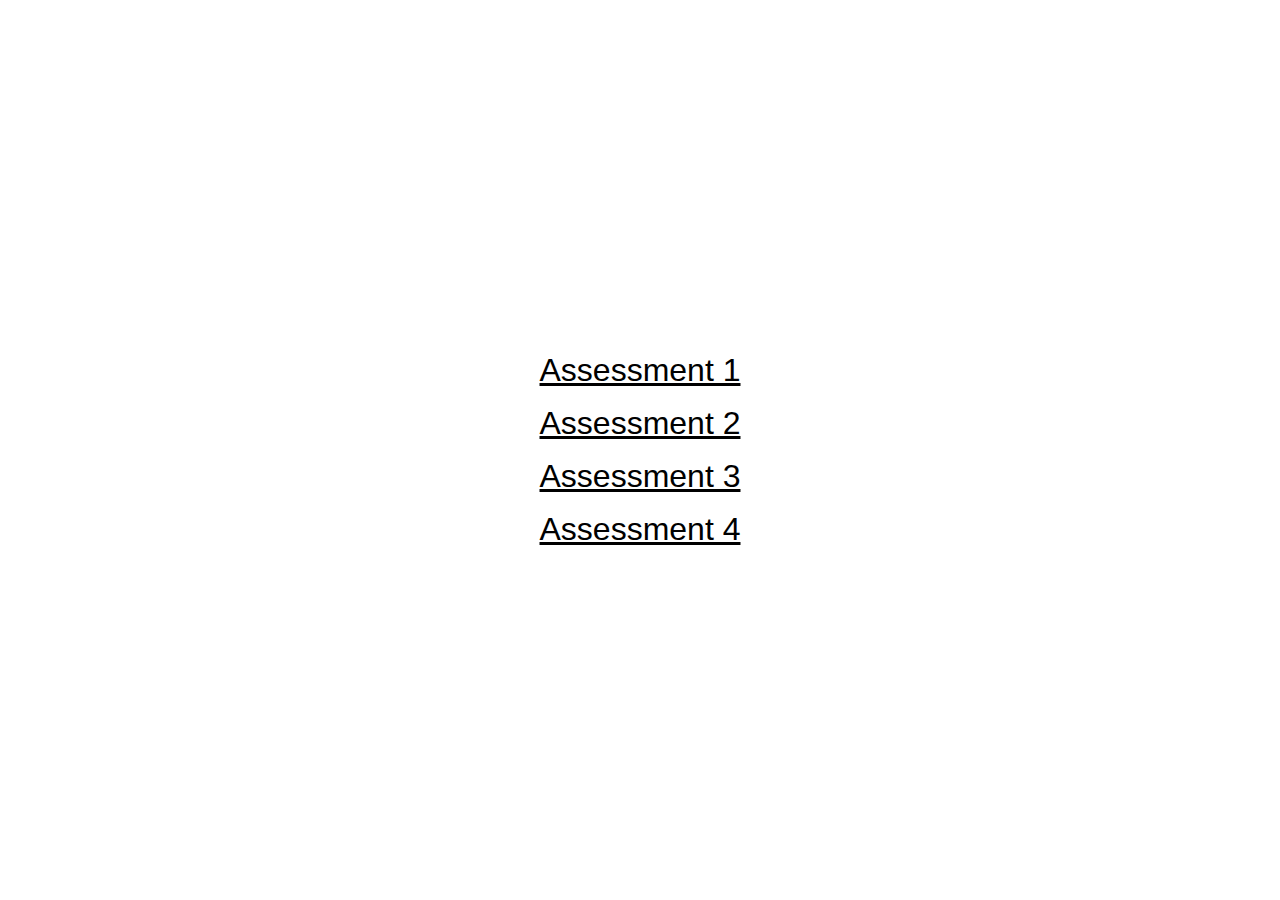
<file: index.html>
<html>
<head>
    <meta charset="UTF-8">
    <meta name="viewport"
          content="width=device-width, user-scalable=no, initial-scale=1.0, maximum-scale=1.0, minimum-scale=1.0">
    <meta http-equiv="X-UA-Compatible" content="ie=edge">
    <title>FED Assessments</title>
    <link
            rel="stylesheet"
            href="style.css"
    >
</head>
<body>

<ul>
    <li>
        <a href="/assessment-1">
            Assessment 1
        </a>
    </li>
    <li>
        <a href="/assessment-2">
            Assessment 2
        </a>
    </li>
    <li>
        <a href="/assessment-3">
            Assessment 3
        </a>
    </li>
    <li>
        <a href="/assessment-4">
            Assessment 4
        </a>
    </li>
</ul>

</body>
</html>
</file>
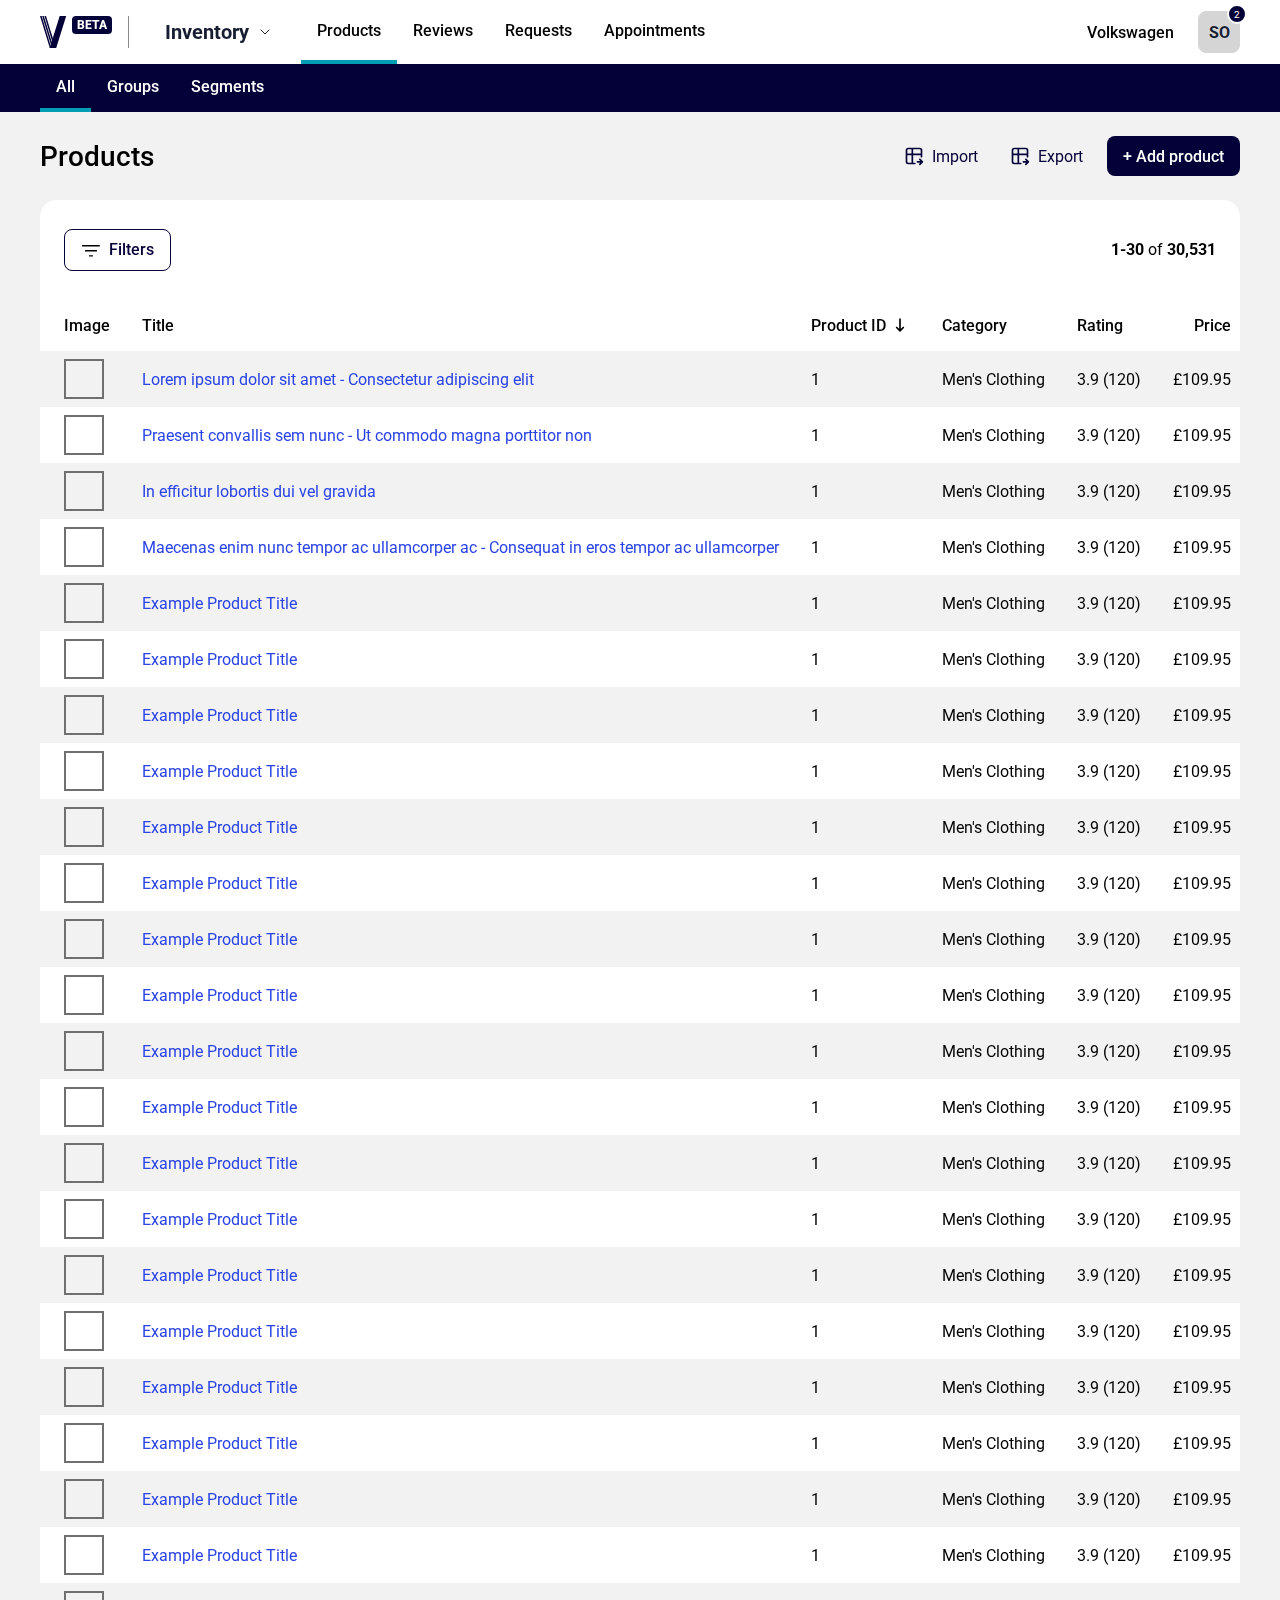
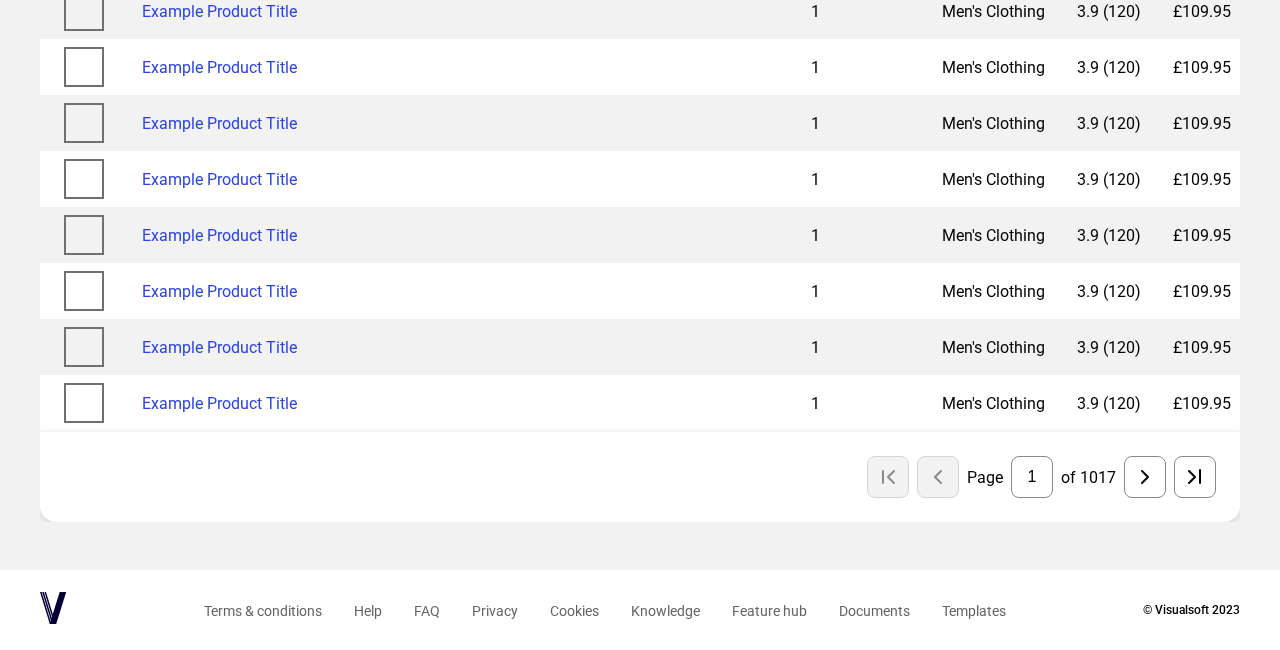
<file: assessment-1/index.html>
<!DOCTYPE html>
<html lang="en">
    <head>
        <meta charset="UTF-8">
        <meta
            name="viewport"
            content="width=device-width, initial-scale=1.0"
        >
        <meta
            http-equiv="X-UA-Compatible"
            content="ie=edge"
        >
        <title>
            FED Fundamentals Assessment
        </title>
        <link
            rel="stylesheet"
            href="css/style.css?123"
        >
        <style>
            @import url('https://fonts.googleapis.com/css2?family=Roboto:wght@400;500;700&display=swap');
        </style>
    </head>
    <body>
        <header>
            <div class="container header-top white-bg flex flex-jc-sb xs-flex-jc-c">
                <div class="header-left flex flex-ai-c xs-flex-column s-flex-column">
                    <a
                            href="#"
                            title="Home Link"
                            class="logo"
                        >
                            <svg
                                xmlns="http://www.w3.org/2000/svg"
                                viewBox="0 0 72 32"
                            >
                                <g transform="translate(-48 -16)">
                                    <g fill="#040138">
                                        <path d="m67.7 16-10 32h6.5l10-32Z"/>
                                        <path d="m62.2 48-9.7-32H54l9.7 31.6-1.5.4ZM60 48l-9.8-32h1.6l9.6 31.6-1.4.4Zm-2.2 0L48 16h1.6l9.6 31.6-1.4.4Z"/>
                                    </g>
                                    <rect
                                        width="40"
                                        height="18"
                                        fill="#040138"
                                        rx="4"
                                        transform="translate(80 16)"
                                    />
                                    <text
                                        fill="#fff"
                                        font-family="Roboto-Black, Roboto"
                                        font-size="12"
                                        font-weight="800"
                                        transform="translate(85 29)"
                                    >
                                        <tspan x="0" y="0">
                                            BETA
                                        </tspan>
                                    </text>
                                </g>
                            </svg>
                        </a>
                    <a
                            href="#"
                            class="flex flex-ai-c text-bold sub-menu-button-link sub-menu-button"
                        >
                            Inventory
                            <svg
                                xmlns="http://www.w3.org/2000/svg"
                                viewBox="0 0 24 24"
                                fill="none"
                                stroke="currentColor"
                                stroke-width="1.5"
                                stroke-linecap="round"
                                stroke-linejoin="round"
                                class="sub-menu-chevron"
                            >
                                <path d="M6 9l6 6l6 -6"></path>
                            </svg>
                        </a>
                    <nav class="header-nav flex">
                        <ul class="menu-ul flex">
                            <li class="flex flex-ai-c nav-link active">
                                <a
                                    href="#"
                                    class="main-nav-link text-medium flex flex-ai-c"
                                >
                                   Products
                                </a>
                            </li>
                            <li class="flex flex-ai-c nav-link">
                                <a
                                    href="#"
                                    class="main-nav-link text-medium flex flex-ai-c"
                                >
                                    Reviews
                                </a>
                            </li>
                            <li class="flex flex-ai-c nav-link">
                                <a
                                    href="#"
                                    class="main-nav-link text-medium flex flex-ai-c"
                                >
                                    Requests
                                </a>
                            </li>
                            <li class="flex flex-ai-c nav-link">
                                <a
                                    href="#"
                                    class="main-nav-link text-medium flex flex-ai-c"
                                >
                                    Appointments
                                </a>
                            </li>
                        </ul>
                    </nav>
                </div>
                <div class="header-right flex flex-ai-c xs-absolute s-absolute xs-flex-column-reverse s-flex-column-reverse s-flex-jc-c xs-flex-jc-c">
                    <div class="header-user-name text-medium">
                        Volkswagen
                    </div>
                    <div class="header-user-card flex flex-jc-c flex-ai-c text-bold">
                        SO
                        <div class="user-card-count white-text navy-800-bg flex flex-jc-c flex-ai-c">
                            2
                        </div>
                    </div>
                </div>
            </div>
            <div class="header-bottom container navy-800-bg">
                <nav class="sub-nav flex">
                    <ul class="menu-ul flex">
                        <li class="sub-nav-li active flex flex-ai-c">
                            <a
                                href="#"
                                class="sub-nav-link text-medium flex flex-ai-c"
                            >
                                All
                            </a>
                        </li>
                        <li class="sub-nav-li flex flex-ai-c">
                            <a
                                href="#"
                                class="sub-nav-link text-medium flex flex-ai-c"
                            >
                                Groups
                            </a>
                        </li>
                        <li class="sub-nav-li flex flex-ai-c">
                            <a
                                href="#"
                                class="sub-nav-link text-medium flex flex-ai-c"
                            >
                                Segments
                            </a>
                        </li>
                    </ul>
                </nav>
            </div>
        </header>
        <main class="container content">
            <section class="content-header flex flex-ai-c flex-jc-sb xs-flex-column">
                <h1 class="main-title text-medium">
                    Products
                </h1>
                <div class="top-content-options flex">
                    <a
                        class="button tertiary-button flex flex-jc-c flex-ai-c"
                        href="#"
                    >
                        <svg
                            xmlns="http://www.w3.org/2000/svg"
                            fill="none"
                            stroke="currentColor"
                            stroke-linecap="round"
                            stroke-linejoin="round"
                            stroke-width="2"
                            viewBox="0 0 24 24"
                            class="tertiary-button-icon"
                        >
                            <path
                                stroke="none"
                                d="M0 0h24v24H0z"
                            />
                            <path d="M13 21H5a2 2 0 0 1-2-2V5a2 2 0 0 1 2-2h14a2 2 0 0 1 2 2v8M3 10h18M10 3v18M16 19h6M19 16l3 3-3 3"/>
                        </svg>
                        Import
                    </a>
                    <a
                        class="button tertiary-button flex flex-jc-c flex-ai-c"
                        href="#"
                    >
                        <svg
                                xmlns="http://www.w3.org/2000/svg"
                                fill="none"
                                stroke="currentColor"
                                stroke-linecap="round"
                                stroke-linejoin="round"
                                stroke-width="2"
                                viewBox="0 0 24 24"
                                class="tertiary-button-icon"
                        >
                            <path
                                    stroke="none"
                                    d="M0 0h24v24H0z"
                            />
                            <path d="M13 21H5a2 2 0 0 1-2-2V5a2 2 0 0 1 2-2h14a2 2 0 0 1 2 2v8M3 10h18M10 3v18M16 19h6M19 16l3 3-3 3"/>
                        </svg>
                        Export
                    </a>
                    <a class="primary-button button flex flex-ai-c flex-jc-sb">
                        + Add product
                    </a>
                </div>
            </section>
            <section class="content-table">
                <div class="tabular-data-table-container">
                    <div class="tabular-data-top white-bg flex flex-jc-sb flex-ai-c">
                        <a
                            href="#"
                            class="button secondary-button flex flex-ai-c flex-jc-c"
                        >
                            <svg
                                xmlns="http://www.w3.org/2000/svg"
                                viewBox="0 0 94 94"
                            >
                                <path d="M5 27v3h83v-7H5v4zM19 51v3h56v-7H19v4zM38 75v3h18v-6H38v3z"/>
                            </svg>
                            Filters
                        </a>

                        <p>
                            <b>1-30</b> of <b>30,531</b>
                        </p>

                    </div>
                    <table class="tabular-data-table">
                        <thead>
                            <tr>
                                <td class="tabular-data-header-cell img-cell first-cell">
                                    <p class="tabular-data-p">
                                        Image
                                    </p>
                                </td>
                                <td class="tabular-data-header-cell title-cell">
                                    <p class="tabular-data-p">
                                        Title
                                    </p>
                                </td>
                                <td class="tabular-data-header-cell product-id-cell">
                                    <p class="tabular-data-p flex flex-ai-c flex">
                                        Product ID
                                        <a class="order-button">
                                            <svg
                                                    xmlns="http://www.w3.org/2000/svg"
                                                    fill="none"
                                                    stroke="currentColor"
                                                    stroke-linecap="round"
                                                    stroke-linejoin="round"
                                                    stroke-width="2"
                                                    class="table-svg"
                                                    viewBox="0 0 24 24"
                                            >
                                                <path
                                                        stroke="none"
                                                        d="M0 0h24v24H0z"
                                                />
                                                <path d="M12 5v14M16 15l-4 4M8 15l4 4"/>
                                            </svg>
                                        </a>
                                    </p>
                                </td>
                                <td class="tabular-data-header-cell category-cell">
                                    <p class="tabular-data-p">
                                        Category
                                    </p>
                                </td>
                                <td class="tabular-data-header-cell rating-cell">
                                    <p class="tabular-data-p">
                                        Rating
                                    </p>
                                </td>
                                <td class="tabular-data-header-cell text-align-right price-cell end-cell">
                                    <p class="tabular-data-p">
                                        Price
                                    </p>
                                </td>
                            </tr>
                        </thead>
                        <tbody>
                            <tr class="tabular-data-row alt-bg">
                                <td class="tabular-data-cell first-cell">
                                    <div class="img-placeholder"></div>
                                </td>
                                <td class="tabular-data-cell">
                                    <a href="#">
                                        Lorem ipsum dolor sit amet - Consectetur adipiscing elit
                                    </a>
                                </td>
                                <td class="tabular-data-cell">
                                    <p class="tabular-data-p">
                                        1
                                    </p>
                                </td>
                                <td class="tabular-data-cell">
                                    <p class="tabular-data-p">
                                        Men's Clothing
                                    </p>
                                </td>
                                <td class="tabular-data-cell">
                                    <p class="tabular-data-p">
                                        3.9 (120)
                                    </p>
                                </td>
                                <td class="tabular-data-cell text-align-right end-cell">
                                    <p class="tabular-data-p">
                                        &pound;109.95
                                    </p>
                                </td>
                            </tr>
                            <tr class="tabular-data-row">
                                <td class="tabular-data-cell first-cell">
                                    <div class="img-placeholder"></div>
                                </td>
                                <td class="tabular-data-cell">
                                    <a href="#">
                                        Praesent convallis sem nunc - Ut commodo magna porttitor non
                                    </a>
                                </td>
                                <td class="tabular-data-cell">
                                    <p class="tabular-data-p">
                                        1
                                    </p>
                                </td>
                                <td class="tabular-data-cell">
                                    <p class="tabular-data-p">
                                        Men's Clothing
                                    </p>
                                </td>
                                <td class="tabular-data-cell">
                                    <p class="tabular-data-p">
                                        3.9 (120)
                                    </p>
                                </td>
                                <td class="tabular-data-cell text-align-right end-cell">
                                    <p class="tabular-data-p">
                                        &pound;109.95
                                    </p>
                                </td>
                            </tr>
                            <tr class="tabular-data-row alt-bg">
                                <td class="tabular-data-cell first-cell">
                                    <div class="img-placeholder"></div>
                                </td>
                                <td class="tabular-data-cell">
                                    <a href="#">
                                        In efficitur lobortis dui vel gravida
                                    </a>
                                </td>
                                <td class="tabular-data-cell">
                                    <p>1
                                </td>
                                <td class="tabular-data-cell">
                                    <p>Men's Clothing
                                </td>
                                <td class="tabular-data-cell">
                                    <p>3.9 (120)
                                </td>
                                <td class="tabular-data-cell text-align-right end-cell">
                                    <p>&pound;109.95
                                </td>
                            </tr>
                            <tr class="tabular-data-row">
                                <td class="tabular-data-cell first-cell">
                                    <div class="img-placeholder"></div>
                                </td>
                                <td class="tabular-data-cell">
                                    <a href="#">
                                        Maecenas enim nunc tempor ac ullamcorper ac - Consequat in eros tempor ac ullamcorper
                                    </a>
                                </td>
                                <td class="tabular-data-cell">
                                    <p class="tabular-data-p">
                                        1
                                    </p>
                                </td>
                                <td class="tabular-data-cell">
                                    <p class="tabular-data-p">
                                        Men's Clothing
                                    </p>
                                </td>
                                <td class="tabular-data-cell">
                                    <p class="tabular-data-p">
                                        3.9 (120)
                                    </p>
                                </td>
                                <td class="tabular-data-cell text-align-right end-cell">
                                    <p class="tabular-data-p">
                                        &pound;109.95
                                    </p>
                                </td>
                            </tr>
                            <tr class="tabular-data-row alt-bg">
                                <td class="tabular-data-cell first-cell">
                                    <div class="img-placeholder"></div>
                                </td>
                                <td class="tabular-data-cell">
                                    <a href="#">
                                        Example Product Title
                                    </a>
                                </td>
                                <td class="tabular-data-cell">
                                    <p>1
                                </td>
                                <td class="tabular-data-cell">
                                    <p>Men's Clothing
                                </td>
                                <td class="tabular-data-cell">
                                    <p>3.9 (120)
                                </td>
                                <td class="tabular-data-cell text-align-right end-cell">
                                    <p>&pound;109.95
                                </td>
                            </tr>
                            <tr class="tabular-data-row">
                                <td class="tabular-data-cell first-cell">
                                    <div class="img-placeholder"></div>
                                </td>
                                <td class="tabular-data-cell">
                                    <a href="#">
                                        Example Product Title
                                    </a>
                                </td>
                                <td class="tabular-data-cell">
                                    <p class="tabular-data-p">
                                        1
                                    </p>
                                </td>
                                <td class="tabular-data-cell">
                                    <p class="tabular-data-p">
                                        Men's Clothing
                                    </p>
                                </td>
                                <td class="tabular-data-cell">
                                    <p class="tabular-data-p">
                                        3.9 (120)
                                    </p>
                                </td>
                                <td class="tabular-data-cell text-align-right end-cell">
                                    <p class="tabular-data-p">
                                        &pound;109.95
                                    </p>
                                </td>
                            </tr>
                            <tr class="tabular-data-row alt-bg">
                                <td class="tabular-data-cell first-cell">
                                    <div class="img-placeholder"></div>
                                </td>
                                <td class="tabular-data-cell">
                                    <a href="#">
                                        Example Product Title
                                    </a>
                                </td>
                                <td class="tabular-data-cell">
                                    <p>1
                                </td>
                                <td class="tabular-data-cell">
                                    <p>Men's Clothing
                                </td>
                                <td class="tabular-data-cell">
                                    <p>3.9 (120)
                                </td>
                                <td class="tabular-data-cell text-align-right end-cell">
                                    <p>&pound;109.95
                                </td>
                            </tr>
                            <tr class="tabular-data-row">
                                <td class="tabular-data-cell first-cell">
                                    <div class="img-placeholder"></div>
                                </td>
                                <td class="tabular-data-cell">
                                    <a href="#">
                                        Example Product Title
                                    </a>
                                </td>
                                <td class="tabular-data-cell">
                                    <p class="tabular-data-p">
                                        1
                                    </p>
                                </td>
                                <td class="tabular-data-cell">
                                    <p class="tabular-data-p">
                                        Men's Clothing
                                    </p>
                                </td>
                                <td class="tabular-data-cell">
                                    <p class="tabular-data-p">
                                        3.9 (120)
                                    </p>
                                </td>
                                <td class="tabular-data-cell text-align-right end-cell">
                                    <p class="tabular-data-p">
                                        &pound;109.95
                                    </p>
                                </td>
                            </tr>
                            <tr class="tabular-data-row alt-bg">
                                <td class="tabular-data-cell first-cell">
                                    <div class="img-placeholder"></div>
                                </td>
                                <td class="tabular-data-cell">
                                    <a href="#">
                                        Example Product Title
                                    </a>
                                </td>
                                <td class="tabular-data-cell">
                                    <p>1
                                </td>
                                <td class="tabular-data-cell">
                                    <p>Men's Clothing
                                </td>
                                <td class="tabular-data-cell">
                                    <p>3.9 (120)
                                </td>
                                <td class="tabular-data-cell text-align-right end-cell">
                                    <p>&pound;109.95
                                </td>
                            </tr>
                            <tr class="tabular-data-row">
                                <td class="tabular-data-cell first-cell">
                                    <div class="img-placeholder"></div>
                                </td>
                                <td class="tabular-data-cell">
                                    <a href="#">
                                        Example Product Title
                                    </a>
                                </td>
                                <td class="tabular-data-cell">
                                    <p class="tabular-data-p">
                                        1
                                    </p>
                                </td>
                                <td class="tabular-data-cell">
                                    <p class="tabular-data-p">
                                        Men's Clothing
                                    </p>
                                </td>
                                <td class="tabular-data-cell">
                                    <p class="tabular-data-p">
                                        3.9 (120)
                                    </p>
                                </td>
                                <td class="tabular-data-cell text-align-right end-cell">
                                    <p class="tabular-data-p">
                                        &pound;109.95
                                    </p>
                                </td>
                            </tr>
                            <tr class="tabular-data-row alt-bg">
                                <td class="tabular-data-cell first-cell">
                                    <div class="img-placeholder"></div>
                                </td>
                                <td class="tabular-data-cell">
                                    <a href="#">
                                        Example Product Title
                                    </a>
                                </td>
                                <td class="tabular-data-cell">
                                    <p class="tabular-data-p">
                                        1
                                    </p>
                                </td>
                                <td class="tabular-data-cell">
                                    <p class="tabular-data-p">
                                        Men's Clothing
                                    </p>
                                </td>
                                <td class="tabular-data-cell">
                                    <p class="tabular-data-p">
                                        3.9 (120)
                                    </p>
                                </td>
                                <td class="tabular-data-cell text-align-right end-cell">
                                    <p class="tabular-data-p">
                                        &pound;109.95
                                    </p>
                                </td>
                            </tr>
                            <tr class="tabular-data-row">
                                <td class="tabular-data-cell first-cell">
                                    <div class="img-placeholder"></div>
                                </td>
                                <td class="tabular-data-cell">
                                    <a href="#">
                                        Example Product Title
                                    </a>
                                </td>
                                <td class="tabular-data-cell">
                                    <p class="tabular-data-p">
                                        1
                                    </p>
                                </td>
                                <td class="tabular-data-cell">
                                    <p class="tabular-data-p">
                                        Men's Clothing
                                    </p>
                                </td>
                                <td class="tabular-data-cell">
                                    <p class="tabular-data-p">
                                        3.9 (120)
                                    </p>
                                </td>
                                <td class="tabular-data-cell text-align-right end-cell">
                                    <p class="tabular-data-p">
                                        &pound;109.95
                                    </p>
                                </td>
                            </tr>
                            <tr class="tabular-data-row alt-bg">
                                <td class="tabular-data-cell first-cell">
                                    <div class="img-placeholder"></div>
                                </td>
                                <td class="tabular-data-cell">
                                    <a href="#">
                                        Example Product Title
                                    </a>
                                </td>
                                <td class="tabular-data-cell">
                                    <p>1
                                </td>
                                <td class="tabular-data-cell">
                                    <p>Men's Clothing
                                </td>
                                <td class="tabular-data-cell">
                                    <p>3.9 (120)
                                </td>
                                <td class="tabular-data-cell text-align-right end-cell">
                                    <p>&pound;109.95
                                </td>
                            </tr>
                            <tr class="tabular-data-row">
                                <td class="tabular-data-cell first-cell">
                                    <div class="img-placeholder"></div>
                                </td>
                                <td class="tabular-data-cell">
                                    <a href="#">
                                        Example Product Title
                                    </a>
                                </td>
                                <td class="tabular-data-cell">
                                    <p class="tabular-data-p">
                                        1
                                    </p>
                                </td>
                                <td class="tabular-data-cell">
                                    <p class="tabular-data-p">
                                        Men's Clothing
                                    </p>
                                </td>
                                <td class="tabular-data-cell">
                                    <p class="tabular-data-p">
                                        3.9 (120)
                                    </p>
                                </td>
                                <td class="tabular-data-cell text-align-right end-cell">
                                    <p class="tabular-data-p">
                                        &pound;109.95
                                    </p>
                                </td>
                            </tr>
                            <tr class="tabular-data-row alt-bg">
                                <td class="tabular-data-cell first-cell">
                                    <div class="img-placeholder"></div>
                                </td>
                                <td class="tabular-data-cell">
                                    <a href="#">
                                        Example Product Title
                                    </a>
                                </td>
                                <td class="tabular-data-cell">
                                    <p>1
                                </td>
                                <td class="tabular-data-cell">
                                    <p>Men's Clothing
                                </td>
                                <td class="tabular-data-cell">
                                    <p>3.9 (120)
                                </td>
                                <td class="tabular-data-cell text-align-right end-cell">
                                    <p>&pound;109.95
                                </td>
                            </tr>
                            <tr class="tabular-data-row">
                                <td class="tabular-data-cell first-cell">
                                    <div class="img-placeholder"></div>
                                </td>
                                <td class="tabular-data-cell">
                                    <a href="#">
                                        Example Product Title
                                    </a>
                                </td>
                                <td class="tabular-data-cell">
                                    <p class="tabular-data-p">
                                        1
                                    </p>
                                </td>
                                <td class="tabular-data-cell">
                                    <p class="tabular-data-p">
                                        Men's Clothing
                                    </p>
                                </td>
                                <td class="tabular-data-cell">
                                    <p class="tabular-data-p">
                                        3.9 (120)
                                    </p>
                                </td>
                                <td class="tabular-data-cell text-align-right end-cell">
                                    <p class="tabular-data-p">
                                        &pound;109.95
                                    </p>
                                </td>
                            </tr>
                            <tr class="tabular-data-row alt-bg">
                                <td class="tabular-data-cell first-cell">
                                    <div class="img-placeholder"></div>
                                </td>
                                <td class="tabular-data-cell">
                                    <a href="#">
                                        Example Product Title
                                    </a>
                                </td>
                                <td class="tabular-data-cell">
                                    <p>1
                                </td>
                                <td class="tabular-data-cell">
                                    <p>Men's Clothing
                                </td>
                                <td class="tabular-data-cell">
                                    <p>3.9 (120)
                                </td>
                                <td class="tabular-data-cell text-align-right end-cell">
                                    <p>&pound;109.95
                                </td>
                            </tr>
                            <tr class="tabular-data-row">
                                <td class="tabular-data-cell first-cell">
                                    <div class="img-placeholder"></div>
                                </td>
                                <td class="tabular-data-cell">
                                    <a href="#">
                                        Example Product Title
                                    </a>
                                </td>
                                <td class="tabular-data-cell">
                                    <p class="tabular-data-p">
                                        1
                                    </p>
                                </td>
                                <td class="tabular-data-cell">
                                    <p class="tabular-data-p">
                                        Men's Clothing
                                    </p>
                                </td>
                                <td class="tabular-data-cell">
                                    <p class="tabular-data-p">
                                        3.9 (120)
                                    </p>
                                </td>
                                <td class="tabular-data-cell text-align-right end-cell">
                                    <p class="tabular-data-p">
                                        &pound;109.95
                                    </p>
                                </td>
                            </tr>
                            <tr class="tabular-data-row alt-bg">
                                <td class="tabular-data-cell first-cell">
                                    <div class="img-placeholder"></div>
                                </td>
                                <td class="tabular-data-cell">
                                    <a href="#">
                                        Example Product Title
                                    </a>
                                </td>
                                <td class="tabular-data-cell">
                                    <p>1
                                </td>
                                <td class="tabular-data-cell">
                                    <p>Men's Clothing
                                </td>
                                <td class="tabular-data-cell">
                                    <p>3.9 (120)
                                </td>
                                <td class="tabular-data-cell text-align-right end-cell">
                                    <p>&pound;109.95
                                </td>
                            </tr>
                            <tr class="tabular-data-row">
                                <td class="tabular-data-cell first-cell">
                                    <div class="img-placeholder"></div>
                                </td>
                                <td class="tabular-data-cell">
                                    <a href="#">
                                        Example Product Title
                                    </a>
                                </td>
                                <td class="tabular-data-cell">
                                    <p class="tabular-data-p">
                                        1
                                    </p>
                                </td>
                                <td class="tabular-data-cell">
                                    <p class="tabular-data-p">
                                        Men's Clothing
                                    </p>
                                </td>
                                <td class="tabular-data-cell">
                                    <p class="tabular-data-p">
                                        3.9 (120)
                                    </p>
                                </td>
                                <td class="tabular-data-cell text-align-right end-cell">
                                    <p class="tabular-data-p">
                                        &pound;109.95
                                    </p>
                                </td>
                            </tr>
                            <tr class="tabular-data-row alt-bg">
                                <td class="tabular-data-cell first-cell">
                                    <div class="img-placeholder"></div>
                                </td>
                                <td class="tabular-data-cell">
                                    <a href="#">
                                        Example Product Title
                                    </a>
                                </td>
                                <td class="tabular-data-cell">
                                    <p class="tabular-data-p">
                                        1
                                    </p>
                                </td>
                                <td class="tabular-data-cell">
                                    <p class="tabular-data-p">
                                        Men's Clothing
                                    </p>
                                </td>
                                <td class="tabular-data-cell">
                                    <p class="tabular-data-p">
                                        3.9 (120)
                                    </p>
                                </td>
                                <td class="tabular-data-cell text-align-right end-cell">
                                    <p class="tabular-data-p">
                                        &pound;109.95
                                    </p>
                                </td>
                            </tr>
                            <tr class="tabular-data-row">
                                <td class="tabular-data-cell first-cell">
                                    <div class="img-placeholder"></div>
                                </td>
                                <td class="tabular-data-cell">
                                    <a href="#">
                                        Example Product Title
                                    </a>
                                </td>
                                <td class="tabular-data-cell">
                                    <p class="tabular-data-p">
                                        1
                                    </p>
                                </td>
                                <td class="tabular-data-cell">
                                    <p class="tabular-data-p">
                                        Men's Clothing
                                    </p>
                                </td>
                                <td class="tabular-data-cell">
                                    <p class="tabular-data-p">
                                        3.9 (120)
                                    </p>
                                </td>
                                <td class="tabular-data-cell text-align-right end-cell">
                                    <p class="tabular-data-p">
                                        &pound;109.95
                                    </p>
                                </td>
                            </tr>
                            <tr class="tabular-data-row alt-bg">
                                <td class="tabular-data-cell first-cell">
                                    <div class="img-placeholder"></div>
                                </td>
                                <td class="tabular-data-cell">
                                    <a href="#">
                                        Example Product Title
                                    </a>
                                </td>
                                <td class="tabular-data-cell">
                                    <p>1
                                </td>
                                <td class="tabular-data-cell">
                                    <p>Men's Clothing
                                </td>
                                <td class="tabular-data-cell">
                                    <p>3.9 (120)
                                </td>
                                <td class="tabular-data-cell text-align-right end-cell">
                                    <p>&pound;109.95
                                </td>
                            </tr>
                            <tr class="tabular-data-row">
                                <td class="tabular-data-cell first-cell">
                                    <div class="img-placeholder"></div>
                                </td>
                                <td class="tabular-data-cell">
                                    <a href="#">
                                        Example Product Title
                                    </a>
                                </td>
                                <td class="tabular-data-cell">
                                    <p class="tabular-data-p">
                                        1
                                    </p>
                                </td>
                                <td class="tabular-data-cell">
                                    <p class="tabular-data-p">
                                        Men's Clothing
                                    </p>
                                </td>
                                <td class="tabular-data-cell">
                                    <p class="tabular-data-p">
                                        3.9 (120)
                                    </p>
                                </td>
                                <td class="tabular-data-cell text-align-right end-cell">
                                    <p class="tabular-data-p">
                                        &pound;109.95
                                    </p>
                                </td>
                            </tr>
                            <tr class="tabular-data-row alt-bg">
                                <td class="tabular-data-cell first-cell">
                                    <div class="img-placeholder"></div>
                                </td>
                                <td class="tabular-data-cell">
                                    <a href="#">
                                        Example Product Title
                                    </a>
                                </td>
                                <td class="tabular-data-cell">
                                    <p>1
                                </td>
                                <td class="tabular-data-cell">
                                    <p>Men's Clothing
                                </td>
                                <td class="tabular-data-cell">
                                    <p>3.9 (120)
                                </td>
                                <td class="tabular-data-cell text-align-right end-cell">
                                    <p>&pound;109.95
                                </td>
                            </tr>
                            <tr class="tabular-data-row">
                                <td class="tabular-data-cell first-cell">
                                    <div class="img-placeholder"></div>
                                </td>
                                <td class="tabular-data-cell">
                                    <a href="#">
                                        Example Product Title
                                    </a>
                                </td>
                                <td class="tabular-data-cell">
                                    <p class="tabular-data-p">
                                        1
                                    </p>
                                </td>
                                <td class="tabular-data-cell">
                                    <p class="tabular-data-p">
                                        Men's Clothing
                                    </p>
                                </td>
                                <td class="tabular-data-cell">
                                    <p class="tabular-data-p">
                                        3.9 (120)
                                    </p>
                                </td>
                                <td class="tabular-data-cell text-align-right end-cell">
                                    <p class="tabular-data-p">
                                        &pound;109.95
                                    </p>
                                </td>
                            </tr>
                            <tr class="tabular-data-row alt-bg">
                                <td class="tabular-data-cell first-cell">
                                    <div class="img-placeholder"></div>
                                </td>
                                <td class="tabular-data-cell">
                                    <a href="#">
                                        Example Product Title
                                    </a>
                                </td>
                                <td class="tabular-data-cell">
                                    <p>1
                                </td>
                                <td class="tabular-data-cell">
                                    <p>Men's Clothing
                                </td>
                                <td class="tabular-data-cell">
                                    <p>3.9 (120)
                                </td>
                                <td class="tabular-data-cell text-align-right end-cell">
                                    <p>&pound;109.95
                                </td>
                            </tr>
                            <tr class="tabular-data-row">
                                <td class="tabular-data-cell first-cell">
                                    <div class="img-placeholder"></div>
                                </td>
                                <td class="tabular-data-cell">
                                    <a href="#">
                                        Example Product Title
                                    </a>
                                </td>
                                <td class="tabular-data-cell">
                                    <p class="tabular-data-p">
                                        1
                                    </p>
                                </td>
                                <td class="tabular-data-cell">
                                    <p class="tabular-data-p">
                                        Men's Clothing
                                    </p>
                                </td>
                                <td class="tabular-data-cell">
                                    <p class="tabular-data-p">
                                        3.9 (120)
                                    </p>
                                </td>
                                <td class="tabular-data-cell text-align-right end-cell">
                                    <p class="tabular-data-p">
                                        &pound;109.95
                                    </p>
                                </td>
                            </tr>
                            <tr class="tabular-data-row alt-bg">
                                <td class="tabular-data-cell first-cell">
                                    <div class="img-placeholder"></div>
                                </td>
                                <td class="tabular-data-cell">
                                    <a href="#">
                                        Example Product Title
                                    </a>
                                </td>
                                <td class="tabular-data-cell">
                                    <p>1
                                </td>
                                <td class="tabular-data-cell">
                                    <p>Men's Clothing
                                </td>
                                <td class="tabular-data-cell">
                                    <p>3.9 (120)
                                </td>
                                <td class="tabular-data-cell text-align-right end-cell">
                                    <p>&pound;109.95
                                </td>
                            </tr>
                            <tr class="tabular-data-row">
                                <td class="tabular-data-cell first-cell">
                                    <div class="img-placeholder"></div>
                                </td>
                                <td class="tabular-data-cell">
                                    <a href="#">
                                        Example Product Title
                                    </a>
                                </td>
                                <td class="tabular-data-cell">
                                    <p class="tabular-data-p">
                                        1
                                    </p>
                                </td>
                                <td class="tabular-data-cell">
                                    <p class="tabular-data-p">
                                        Men's Clothing
                                    </p>
                                </td>
                                <td class="tabular-data-cell">
                                    <p class="tabular-data-p">
                                        3.9 (120)
                                    </p>
                                </td>
                                <td class="tabular-data-cell text-align-right end-cell">
                                    <p class="tabular-data-p">
                                        &pound;109.95
                                    </p>
                                </td>
                            </tr>
                        </tbody>
                    </table>
                    <div class="tabular-data-bottom white-bg flex flex-ai-c flex-jc-e s-flex-jc-c xs-flex-jc-c">
                        <a
                            class="pagination-button pagination-inactive flex flex-ai-c flex-jc-c"
                            href="#"
                        >
                            <svg
                                xmlns="http://www.w3.org/2000/svg"
                                fill="none" stroke="currentColor"
                                stroke-linecap="round"
                                stroke-linejoin="round"
                                stroke-width="2"
                                viewBox="0 0 24 24"
                            >
                                <path
                                    stroke="none"
                                    d="M0 0h24v24H0z"
                                />
                                <path d="M7 6v12M18 6l-6 6 6 6"/>
                            </svg>
                        </a>
                        <a
                            class="pagination-button pagination-inactive flex flex-ai-c flex-jc-c inner-pagination-button"
                            href="#"
                        >
                            <svg
                                xmlns="http://www.w3.org/2000/svg"
                                fill="none"
                                stroke="currentColor"
                                stroke-linecap="round"
                                stroke-linejoin="round"
                                stroke-width="2"
                                viewBox="0 0 24 24"
                            >
                                <path
                                    stroke="none"
                                    d="M0 0h24v24H0z"
                                />
                                <path d="m15 6-6 6 6 6"/>
                            </svg>
                        </a>
                        Page
                        <input
                            type="number"
                            value="1"
                            class="pagination-input text-align-center"
                        />
                        of 1017
                        <a
                            class="pagination-button flex flex-ai-c flex-jc-c inner-pagination-button"
                            href="#"
                        >
                            <svg
                                xmlns="http://www.w3.org/2000/svg"
                                fill="none"
                                stroke="currentColor"
                                stroke-linecap="round"
                                stroke-linejoin="round"
                                stroke-width="2"
                                viewBox="0 0 24 24"
                            >
                                <path
                                    stroke="none"
                                    d="M0 0h24v24H0z"
                                />
                                <path d="m9 6 6 6-6 6"/>
                            </svg>
                        </a>
                        <a
                            class="pagination-button flex flex-ai-c flex-jc-c"
                            href="#"
                        >
                            <svg
                                xmlns="http://www.w3.org/2000/svg"
                                fill="none"
                                stroke="currentColor"
                                stroke-linecap="round"
                                stroke-linejoin="round"
                                stroke-width="2"
                                viewBox="0 0 24 24"
                            >
                                <path
                                    stroke="none"
                                    d="M0 0h24v24H0z"
                                />
                                <path d="m6 6 6 6-6 6M17 5v13"/>
                            </svg>
                        </a>
                    </div>
                </div>
            </section>
        </main>
        <footer class="white-bg container flex flex-jc-sb flex-ai-c xs-flex-column">
            <div class="footer-logo">
                <svg
                    xmlns="http://www.w3.org/2000/svg"
                    viewBox="0 0 26.1 32"
                >
                    <path
                        fill="#040138"
                        d="m19.7 0-10 32h6.5l10-32Z"
                    />
                    <path
                        fill="#040138"
                        d="M14.2 32 4.5 0H6l9.7 31.6-1.5.4ZM12 32 2.2 0h1.6l9.6 31.6-1.4.4Zm-2.2 0L0 0h1.6l9.6 31.6-1.4.4Z"
                    />
                </svg>
            </div>
            <ul class="footer-links menu-ul flex flex-jc-c flex-ai-c xs-flex-wrap xs-flex-jc-fs s-flex-wrap s-flex-jc-fs">
                <li class="footer-link">
                    <a href="#">
                        Terms &amp; conditions
                    </a>
                </li>
                <li class="footer-link">
                    <a href="#">
                        Help
                    </a>
                </li>
                <li class="footer-link">
                    <a href="#">
                        FAQ
                    </a>
                </li>
                <li class="footer-link">
                    <a href="#">
                        Privacy
                    </a>
                </li>
                <li class="footer-link">
                    <a href="#">
                        Cookies
                    </a>
                </li>
                <li class="footer-link">
                    <a href="#">
                        Knowledge
                    </a>
                </li>
                <li class="footer-link">
                    <a href="#">
                        Feature hub
                    </a>
                </li>
                <li class="footer-link">
                    <a href="#">
                        Documents
                    </a>
                </li>
                <li class="footer-link">
                    <a href="#">
                        Templates
                    </a>
                </li>
            </ul>
            <div class="footer-copyright text-medium">
                &copy; Visualsoft 2023
            </div>
        </footer>
    </body>
</html>
</file>
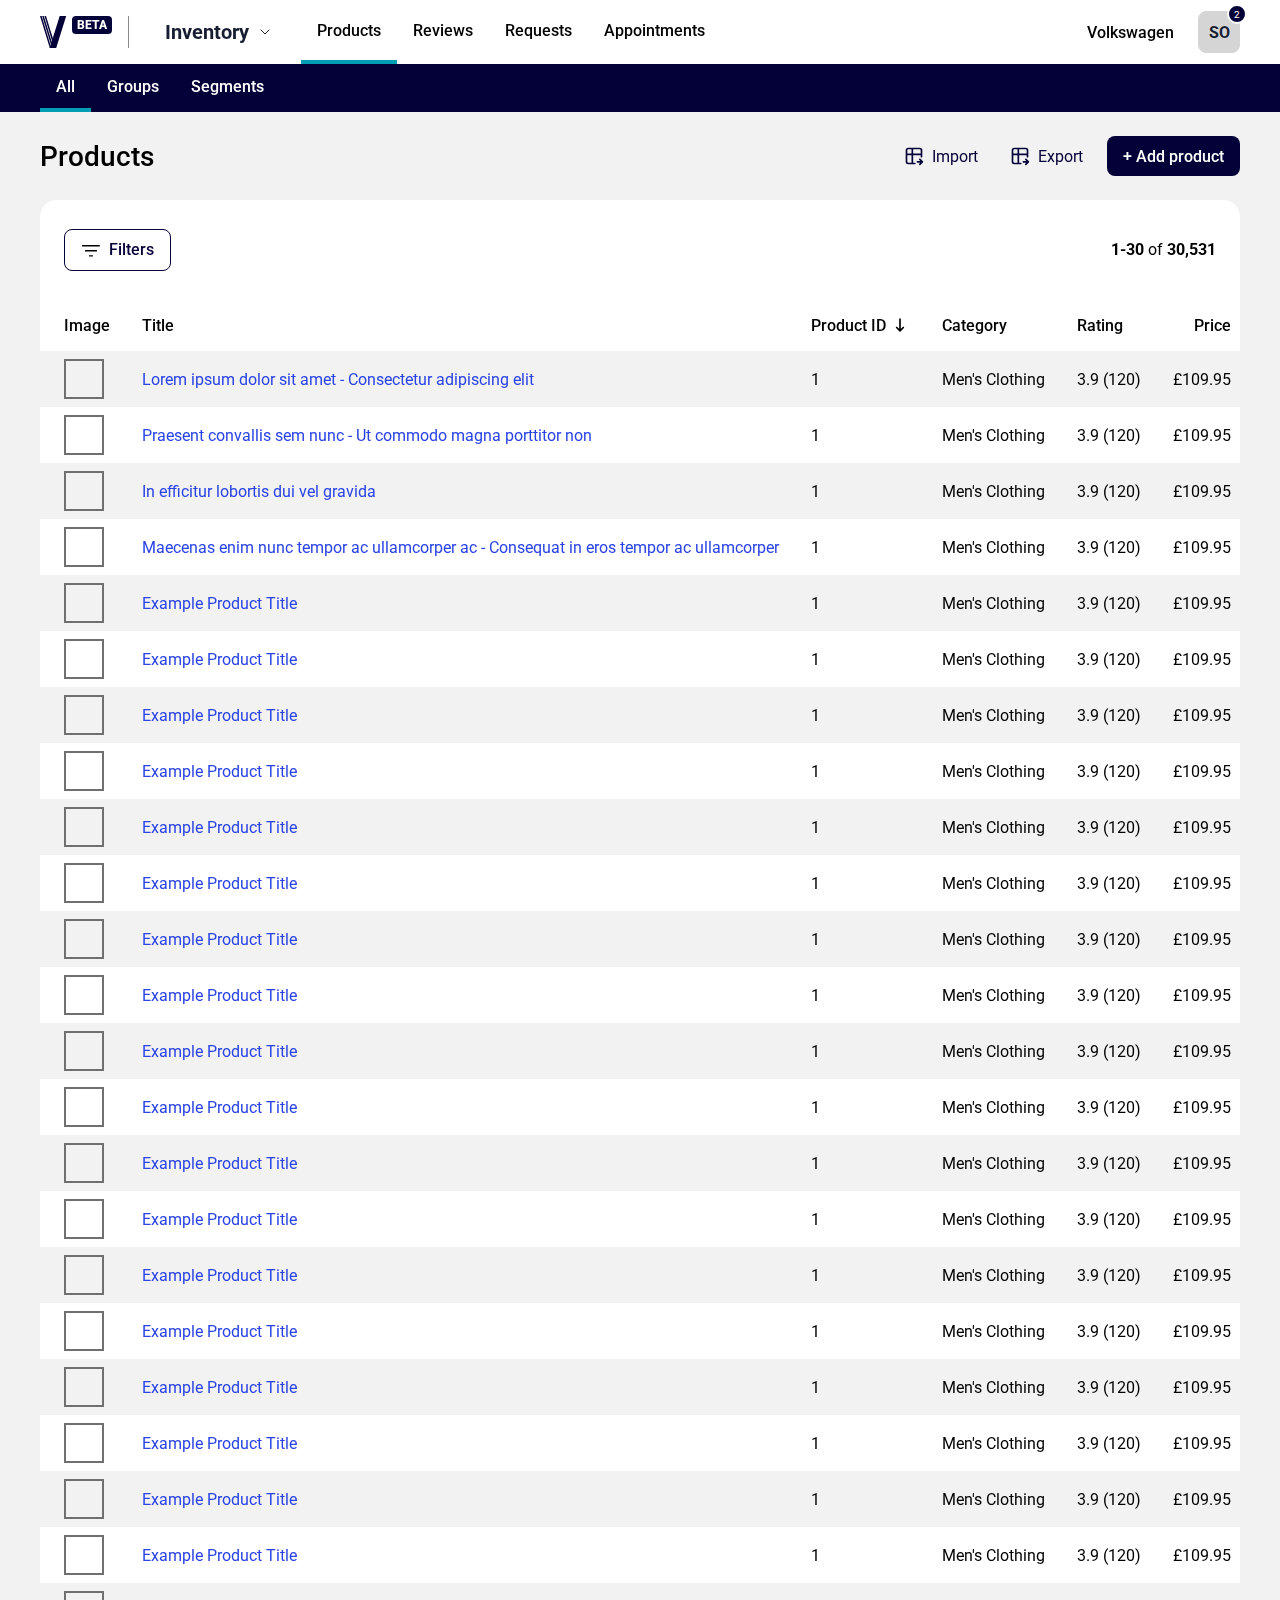
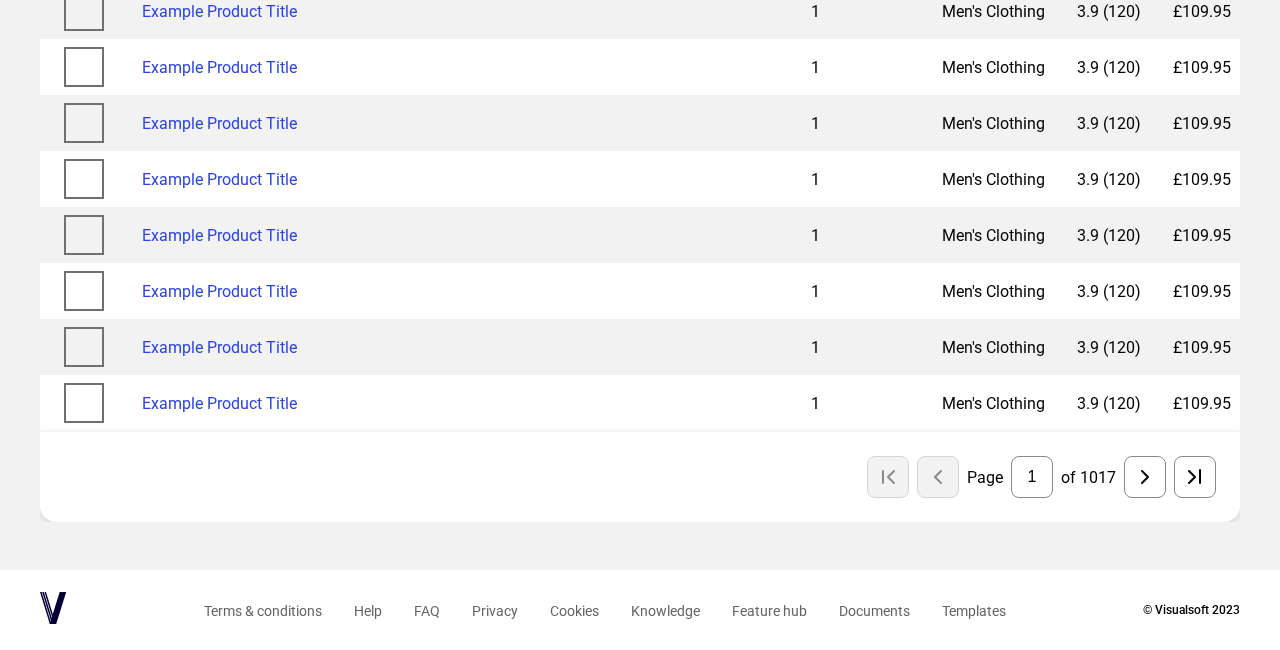
<file: assessment-2/index.html>
<!DOCTYPE html>
<html lang="en">
    <head>
        <meta charset="UTF-8">
        <meta
            name="viewport"
            content="width=device-width, initial-scale=1.0"
        >
        <meta
            http-equiv="X-UA-Compatible"
            content="ie=edge"
        >
        <title>
            FED Fundamentals Assessment
        </title>
        <link
            rel="stylesheet"
            href="css/style.css?123"
        >
        <style>
            @import url('https://fonts.googleapis.com/css2?family=Roboto:wght@400;500;700&display=swap');
        </style>
    </head>
    <body>
        <header>
            <div class="container header-top white-bg flex flex-jc-sb xs-flex-jc-c">
                <div class="header-left flex flex-ai-c xs-flex-column s-flex-column">
                    <a
                            href="#"
                            title="Home Link"
                            class="logo"
                        >
                            <svg
                                xmlns="http://www.w3.org/2000/svg"
                                viewBox="0 0 72 32"
                            >
                                <g transform="translate(-48 -16)">
                                    <g fill="#040138">
                                        <path d="m67.7 16-10 32h6.5l10-32Z"/>
                                        <path d="m62.2 48-9.7-32H54l9.7 31.6-1.5.4ZM60 48l-9.8-32h1.6l9.6 31.6-1.4.4Zm-2.2 0L48 16h1.6l9.6 31.6-1.4.4Z"/>
                                    </g>
                                    <rect
                                        width="40"
                                        height="18"
                                        fill="#040138"
                                        rx="4"
                                        transform="translate(80 16)"
                                    />
                                    <text
                                        fill="#fff"
                                        font-family="Roboto-Black, Roboto"
                                        font-size="12"
                                        font-weight="800"
                                        transform="translate(85 29)"
                                    >
                                        <tspan x="0" y="0">
                                            BETA
                                        </tspan>
                                    </text>
                                </g>
                            </svg>
                        </a>
                    <a
                            href="#"
                            class="flex flex-ai-c text-bold sub-menu-button-link sub-menu-button"
                        >
                            Inventory
                            <svg
                                xmlns="http://www.w3.org/2000/svg"
                                viewBox="0 0 24 24"
                                fill="none"
                                stroke="currentColor"
                                stroke-width="1.5"
                                stroke-linecap="round"
                                stroke-linejoin="round"
                                class="sub-menu-chevron"
                            >
                                <path d="M6 9l6 6l6 -6"></path>
                            </svg>
                        </a>
                    <nav class="header-nav flex">
                        <ul class="menu-ul flex flex-wrap">
                            <li class="flex flex-ai-c nav-link active">
                                <a
                                    href="#"
                                    class="main-nav-link text-medium flex flex-ai-c"
                                >
                                   Products
                                </a>
                            </li>
                            <li class="flex flex-ai-c nav-link">
                                <a
                                    href="#"
                                    class="main-nav-link text-medium flex flex-ai-c"
                                >
                                    Reviews
                                </a>
                            </li>
                            <li class="flex flex-ai-c nav-link">
                                <a
                                    href="#"
                                    class="main-nav-link text-medium flex flex-ai-c"
                                >
                                    Requests
                                </a>
                            </li>
                            <li class="flex flex-ai-c nav-link">
                                <a
                                    href="#"
                                    class="main-nav-link text-medium flex flex-ai-c"
                                >
                                    Appointments
                                </a>
                            </li>
                        </ul>
                    </nav>
                </div>
                <div class="header-right flex flex-ai-c xs-absolute s-absolute xs-flex-column-reverse s-flex-column-reverse s-flex-jc-c xs-flex-jc-c">
                    <div class="header-user-name text-medium">
                        Volkswagen
                    </div>
                    <div class="header-user-card flex flex-jc-c flex-ai-c text-bold">
                        SO
                        <div class="user-card-count white-text navy-800-bg flex flex-jc-c flex-ai-c">
                            2
                        </div>
                    </div>
                </div>
            </div>
            <div class="header-bottom container navy-800-bg">
                <nav class="sub-nav flex">
                    <ul class="menu-ul flex">
                        <li class="sub-nav-li active flex flex-ai-c">
                            <a
                                href="#"
                                class="sub-nav-link text-medium flex flex-ai-c"
                            >
                                All
                            </a>
                        </li>
                        <li class="sub-nav-li flex flex-ai-c">
                            <a
                                href="#"
                                class="sub-nav-link text-medium flex flex-ai-c"
                            >
                                Groups
                            </a>
                        </li>
                        <li class="sub-nav-li flex flex-ai-c">
                            <a
                                href="#"
                                class="sub-nav-link text-medium flex flex-ai-c"
                            >
                                Segments
                            </a>
                        </li>
                    </ul>
                </nav>
            </div>
        </header>
        <main class="container content">
            <section class="content-header flex flex-ai-c flex-jc-sb xs-flex-column">
                <h1 class="main-title text-medium">
                    Products
                </h1>
                <div class="top-content-options flex">
                    <a
                        class="button tertiary-button flex flex-jc-c flex-ai-c"
                        href="#"
                    >
                        <svg
                            xmlns="http://www.w3.org/2000/svg"
                            fill="none"
                            stroke="currentColor"
                            stroke-linecap="round"
                            stroke-linejoin="round"
                            stroke-width="2"
                            viewBox="0 0 24 24"
                            class="tertiary-button-icon"
                        >
                            <path
                                stroke="none"
                                d="M0 0h24v24H0z"
                            />
                            <path d="M13 21H5a2 2 0 0 1-2-2V5a2 2 0 0 1 2-2h14a2 2 0 0 1 2 2v8M3 10h18M10 3v18M16 19h6M19 16l3 3-3 3"/>
                        </svg>
                        Import
                    </a>
                    <a
                        class="button tertiary-button flex flex-jc-c flex-ai-c"
                        href="#"
                    >
                        <svg
                                xmlns="http://www.w3.org/2000/svg"
                                fill="none"
                                stroke="currentColor"
                                stroke-linecap="round"
                                stroke-linejoin="round"
                                stroke-width="2"
                                viewBox="0 0 24 24"
                                class="tertiary-button-icon"
                        >
                            <path
                                    stroke="none"
                                    d="M0 0h24v24H0z"
                            />
                            <path d="M13 21H5a2 2 0 0 1-2-2V5a2 2 0 0 1 2-2h14a2 2 0 0 1 2 2v8M3 10h18M10 3v18M16 19h6M19 16l3 3-3 3"/>
                        </svg>
                        Export
                    </a>
                    <a class="primary-button button flex flex-ai-c flex-jc-sb">
                        + Add product
                    </a>
                </div>
            </section>
            <section class="content-table">
                <div class="tabular-data-table-container">
                    <div class="tabular-data-top white-bg flex flex-jc-sb flex-ai-c">
                        <a
                            href="#"
                            class="button secondary-button flex flex-ai-c flex-jc-c"
                        >
                            <svg
                                xmlns="http://www.w3.org/2000/svg"
                                viewBox="0 0 94 94"
                            >
                                <path d="M5 27v3h83v-7H5v4zM19 51v3h56v-7H19v4zM38 75v3h18v-6H38v3z"/>
                            </svg>
                            Filters
                        </a>

                        <p>
                            <b>1-30</b> of <b>30,531</b>
                        </p>

                    </div>
                    <table class="tabular-data-table">
                        <thead>
                            <tr>
                                <td class="tabular-data-header-cell img-cell first-cell">
                                    <p class="tabular-data-p">
                                        Image
                                    </p>
                                </td>
                                <td class="tabular-data-header-cell title-cell">
                                    <p class="tabular-data-p">
                                        Title
                                    </p>
                                </td>
                                <td class="tabular-data-header-cell product-id-cell">
                                    <p class="tabular-data-p flex flex-ai-c flex">
                                        Product ID
                                        <a class="order-button">
                                            <svg
                                                    xmlns="http://www.w3.org/2000/svg"
                                                    fill="none"
                                                    stroke="currentColor"
                                                    stroke-linecap="round"
                                                    stroke-linejoin="round"
                                                    stroke-width="2"
                                                    class="table-svg"
                                                    viewBox="0 0 24 24"
                                            >
                                                <path
                                                        stroke="none"
                                                        d="M0 0h24v24H0z"
                                                />
                                                <path d="M12 5v14M16 15l-4 4M8 15l4 4"/>
                                            </svg>
                                        </a>
                                    </p>
                                </td>
                                <td class="tabular-data-header-cell category-cell">
                                    <p class="tabular-data-p">
                                        Category
                                    </p>
                                </td>
                                <td class="tabular-data-header-cell rating-cell">
                                    <p class="tabular-data-p">
                                        Rating
                                    </p>
                                </td>
                                <td class="tabular-data-header-cell text-align-right price-cell end-cell">
                                    <p class="tabular-data-p">
                                        Price
                                    </p>
                                </td>
                            </tr>
                        </thead>
                        <tbody>
                            <tr class="tabular-data-row alt-bg">
                                <td class="tabular-data-cell first-cell">
                                    <div class="img-placeholder"></div>
                                </td>
                                <td class="tabular-data-cell">
                                    <a href="#">
                                        Lorem ipsum dolor sit amet - Consectetur adipiscing elit
                                    </a>
                                </td>
                                <td class="tabular-data-cell">
                                    <p class="tabular-data-p">
                                        1
                                    </p>
                                </td>
                                <td class="tabular-data-cell">
                                    <p class="tabular-data-p">
                                        Men's Clothing
                                    </p>
                                </td>
                                <td class="tabular-data-cell">
                                    <p class="tabular-data-p">
                                        3.9 (120)
                                    </p>
                                </td>
                                <td class="tabular-data-cell text-align-right end-cell">
                                    <p class="tabular-data-p">
                                        &pound;109.95
                                    </p>
                                </td>
                            </tr>
                            <tr class="tabular-data-row">
                                <td class="tabular-data-cell first-cell">
                                    <div class="img-placeholder"></div>
                                </td>
                                <td class="tabular-data-cell">
                                    <a href="#">
                                        Praesent convallis sem nunc - Ut commodo magna porttitor non
                                    </a>
                                </td>
                                <td class="tabular-data-cell">
                                    <p class="tabular-data-p">
                                        1
                                    </p>
                                </td>
                                <td class="tabular-data-cell">
                                    <p class="tabular-data-p">
                                        Men's Clothing
                                    </p>
                                </td>
                                <td class="tabular-data-cell">
                                    <p class="tabular-data-p">
                                        3.9 (120)
                                    </p>
                                </td>
                                <td class="tabular-data-cell text-align-right end-cell">
                                    <p class="tabular-data-p">
                                        &pound;109.95
                                    </p>
                                </td>
                            </tr>
                            <tr class="tabular-data-row alt-bg">
                                <td class="tabular-data-cell first-cell">
                                    <div class="img-placeholder"></div>
                                </td>
                                <td class="tabular-data-cell">
                                    <a href="#">
                                        In efficitur lobortis dui vel gravida
                                    </a>
                                </td>
                                <td class="tabular-data-cell">
                                    <p>1
                                </td>
                                <td class="tabular-data-cell">
                                    <p>Men's Clothing
                                </td>
                                <td class="tabular-data-cell">
                                    <p>3.9 (120)
                                </td>
                                <td class="tabular-data-cell text-align-right end-cell">
                                    <p>&pound;109.95
                                </td>
                            </tr>
                            <tr class="tabular-data-row">
                                <td class="tabular-data-cell first-cell">
                                    <div class="img-placeholder"></div>
                                </td>
                                <td class="tabular-data-cell">
                                    <a href="#">
                                        Maecenas enim nunc tempor ac ullamcorper ac - Consequat in eros tempor ac ullamcorper
                                    </a>
                                </td>
                                <td class="tabular-data-cell">
                                    <p class="tabular-data-p">
                                        1
                                    </p>
                                </td>
                                <td class="tabular-data-cell">
                                    <p class="tabular-data-p">
                                        Men's Clothing
                                    </p>
                                </td>
                                <td class="tabular-data-cell">
                                    <p class="tabular-data-p">
                                        3.9 (120)
                                    </p>
                                </td>
                                <td class="tabular-data-cell text-align-right end-cell">
                                    <p class="tabular-data-p">
                                        &pound;109.95
                                    </p>
                                </td>
                            </tr>
                            <tr class="tabular-data-row alt-bg">
                                <td class="tabular-data-cell first-cell">
                                    <div class="img-placeholder"></div>
                                </td>
                                <td class="tabular-data-cell">
                                    <a href="#">
                                        Example Product Title
                                    </a>
                                </td>
                                <td class="tabular-data-cell">
                                    <p>1
                                </td>
                                <td class="tabular-data-cell">
                                    <p>Men's Clothing
                                </td>
                                <td class="tabular-data-cell">
                                    <p>3.9 (120)
                                </td>
                                <td class="tabular-data-cell text-align-right end-cell">
                                    <p>&pound;109.95
                                </td>
                            </tr>
                            <tr class="tabular-data-row">
                                <td class="tabular-data-cell first-cell">
                                    <div class="img-placeholder"></div>
                                </td>
                                <td class="tabular-data-cell">
                                    <a href="#">
                                        Example Product Title
                                    </a>
                                </td>
                                <td class="tabular-data-cell">
                                    <p class="tabular-data-p">
                                        1
                                    </p>
                                </td>
                                <td class="tabular-data-cell">
                                    <p class="tabular-data-p">
                                        Men's Clothing
                                    </p>
                                </td>
                                <td class="tabular-data-cell">
                                    <p class="tabular-data-p">
                                        3.9 (120)
                                    </p>
                                </td>
                                <td class="tabular-data-cell text-align-right end-cell">
                                    <p class="tabular-data-p">
                                        &pound;109.95
                                    </p>
                                </td>
                            </tr>
                            <tr class="tabular-data-row alt-bg">
                                <td class="tabular-data-cell first-cell">
                                    <div class="img-placeholder"></div>
                                </td>
                                <td class="tabular-data-cell">
                                    <a href="#">
                                        Example Product Title
                                    </a>
                                </td>
                                <td class="tabular-data-cell">
                                    <p>1
                                </td>
                                <td class="tabular-data-cell">
                                    <p>Men's Clothing
                                </td>
                                <td class="tabular-data-cell">
                                    <p>3.9 (120)
                                </td>
                                <td class="tabular-data-cell text-align-right end-cell">
                                    <p>&pound;109.95
                                </td>
                            </tr>
                            <tr class="tabular-data-row">
                                <td class="tabular-data-cell first-cell">
                                    <div class="img-placeholder"></div>
                                </td>
                                <td class="tabular-data-cell">
                                    <a href="#">
                                        Example Product Title
                                    </a>
                                </td>
                                <td class="tabular-data-cell">
                                    <p class="tabular-data-p">
                                        1
                                    </p>
                                </td>
                                <td class="tabular-data-cell">
                                    <p class="tabular-data-p">
                                        Men's Clothing
                                    </p>
                                </td>
                                <td class="tabular-data-cell">
                                    <p class="tabular-data-p">
                                        3.9 (120)
                                    </p>
                                </td>
                                <td class="tabular-data-cell text-align-right end-cell">
                                    <p class="tabular-data-p">
                                        &pound;109.95
                                    </p>
                                </td>
                            </tr>
                            <tr class="tabular-data-row alt-bg">
                                <td class="tabular-data-cell first-cell">
                                    <div class="img-placeholder"></div>
                                </td>
                                <td class="tabular-data-cell">
                                    <a href="#">
                                        Example Product Title
                                    </a>
                                </td>
                                <td class="tabular-data-cell">
                                    <p>1
                                </td>
                                <td class="tabular-data-cell">
                                    <p>Men's Clothing
                                </td>
                                <td class="tabular-data-cell">
                                    <p>3.9 (120)
                                </td>
                                <td class="tabular-data-cell text-align-right end-cell">
                                    <p>&pound;109.95
                                </td>
                            </tr>
                            <tr class="tabular-data-row">
                                <td class="tabular-data-cell first-cell">
                                    <div class="img-placeholder"></div>
                                </td>
                                <td class="tabular-data-cell">
                                    <a href="#">
                                        Example Product Title
                                    </a>
                                </td>
                                <td class="tabular-data-cell">
                                    <p class="tabular-data-p">
                                        1
                                    </p>
                                </td>
                                <td class="tabular-data-cell">
                                    <p class="tabular-data-p">
                                        Men's Clothing
                                    </p>
                                </td>
                                <td class="tabular-data-cell">
                                    <p class="tabular-data-p">
                                        3.9 (120)
                                    </p>
                                </td>
                                <td class="tabular-data-cell text-align-right end-cell">
                                    <p class="tabular-data-p">
                                        &pound;109.95
                                    </p>
                                </td>
                            </tr>
                            <tr class="tabular-data-row alt-bg">
                                <td class="tabular-data-cell first-cell">
                                    <div class="img-placeholder"></div>
                                </td>
                                <td class="tabular-data-cell">
                                    <a href="#">
                                        Example Product Title
                                    </a>
                                </td>
                                <td class="tabular-data-cell">
                                    <p class="tabular-data-p">
                                        1
                                    </p>
                                </td>
                                <td class="tabular-data-cell">
                                    <p class="tabular-data-p">
                                        Men's Clothing
                                    </p>
                                </td>
                                <td class="tabular-data-cell">
                                    <p class="tabular-data-p">
                                        3.9 (120)
                                    </p>
                                </td>
                                <td class="tabular-data-cell text-align-right end-cell">
                                    <p class="tabular-data-p">
                                        &pound;109.95
                                    </p>
                                </td>
                            </tr>
                            <tr class="tabular-data-row">
                                <td class="tabular-data-cell first-cell">
                                    <div class="img-placeholder"></div>
                                </td>
                                <td class="tabular-data-cell">
                                    <a href="#">
                                        Example Product Title
                                    </a>
                                </td>
                                <td class="tabular-data-cell">
                                    <p class="tabular-data-p">
                                        1
                                    </p>
                                </td>
                                <td class="tabular-data-cell">
                                    <p class="tabular-data-p">
                                        Men's Clothing
                                    </p>
                                </td>
                                <td class="tabular-data-cell">
                                    <p class="tabular-data-p">
                                        3.9 (120)
                                    </p>
                                </td>
                                <td class="tabular-data-cell text-align-right end-cell">
                                    <p class="tabular-data-p">
                                        &pound;109.95
                                    </p>
                                </td>
                            </tr>
                            <tr class="tabular-data-row alt-bg">
                                <td class="tabular-data-cell first-cell">
                                    <div class="img-placeholder"></div>
                                </td>
                                <td class="tabular-data-cell">
                                    <a href="#">
                                        Example Product Title
                                    </a>
                                </td>
                                <td class="tabular-data-cell">
                                    <p>1
                                </td>
                                <td class="tabular-data-cell">
                                    <p>Men's Clothing
                                </td>
                                <td class="tabular-data-cell">
                                    <p>3.9 (120)
                                </td>
                                <td class="tabular-data-cell text-align-right end-cell">
                                    <p>&pound;109.95
                                </td>
                            </tr>
                            <tr class="tabular-data-row">
                                <td class="tabular-data-cell first-cell">
                                    <div class="img-placeholder"></div>
                                </td>
                                <td class="tabular-data-cell">
                                    <a href="#">
                                        Example Product Title
                                    </a>
                                </td>
                                <td class="tabular-data-cell">
                                    <p class="tabular-data-p">
                                        1
                                    </p>
                                </td>
                                <td class="tabular-data-cell">
                                    <p class="tabular-data-p">
                                        Men's Clothing
                                    </p>
                                </td>
                                <td class="tabular-data-cell">
                                    <p class="tabular-data-p">
                                        3.9 (120)
                                    </p>
                                </td>
                                <td class="tabular-data-cell text-align-right end-cell">
                                    <p class="tabular-data-p">
                                        &pound;109.95
                                    </p>
                                </td>
                            </tr>
                            <tr class="tabular-data-row alt-bg">
                                <td class="tabular-data-cell first-cell">
                                    <div class="img-placeholder"></div>
                                </td>
                                <td class="tabular-data-cell">
                                    <a href="#">
                                        Example Product Title
                                    </a>
                                </td>
                                <td class="tabular-data-cell">
                                    <p>1
                                </td>
                                <td class="tabular-data-cell">
                                    <p>Men's Clothing
                                </td>
                                <td class="tabular-data-cell">
                                    <p>3.9 (120)
                                </td>
                                <td class="tabular-data-cell text-align-right end-cell">
                                    <p>&pound;109.95
                                </td>
                            </tr>
                            <tr class="tabular-data-row">
                                <td class="tabular-data-cell first-cell">
                                    <div class="img-placeholder"></div>
                                </td>
                                <td class="tabular-data-cell">
                                    <a href="#">
                                        Example Product Title
                                    </a>
                                </td>
                                <td class="tabular-data-cell">
                                    <p class="tabular-data-p">
                                        1
                                    </p>
                                </td>
                                <td class="tabular-data-cell">
                                    <p class="tabular-data-p">
                                        Men's Clothing
                                    </p>
                                </td>
                                <td class="tabular-data-cell">
                                    <p class="tabular-data-p">
                                        3.9 (120)
                                    </p>
                                </td>
                                <td class="tabular-data-cell text-align-right end-cell">
                                    <p class="tabular-data-p">
                                        &pound;109.95
                                    </p>
                                </td>
                            </tr>
                            <tr class="tabular-data-row alt-bg">
                                <td class="tabular-data-cell first-cell">
                                    <div class="img-placeholder"></div>
                                </td>
                                <td class="tabular-data-cell">
                                    <a href="#">
                                        Example Product Title
                                    </a>
                                </td>
                                <td class="tabular-data-cell">
                                    <p>1
                                </td>
                                <td class="tabular-data-cell">
                                    <p>Men's Clothing
                                </td>
                                <td class="tabular-data-cell">
                                    <p>3.9 (120)
                                </td>
                                <td class="tabular-data-cell text-align-right end-cell">
                                    <p>&pound;109.95
                                </td>
                            </tr>
                            <tr class="tabular-data-row">
                                <td class="tabular-data-cell first-cell">
                                    <div class="img-placeholder"></div>
                                </td>
                                <td class="tabular-data-cell">
                                    <a href="#">
                                        Example Product Title
                                    </a>
                                </td>
                                <td class="tabular-data-cell">
                                    <p class="tabular-data-p">
                                        1
                                    </p>
                                </td>
                                <td class="tabular-data-cell">
                                    <p class="tabular-data-p">
                                        Men's Clothing
                                    </p>
                                </td>
                                <td class="tabular-data-cell">
                                    <p class="tabular-data-p">
                                        3.9 (120)
                                    </p>
                                </td>
                                <td class="tabular-data-cell text-align-right end-cell">
                                    <p class="tabular-data-p">
                                        &pound;109.95
                                    </p>
                                </td>
                            </tr>
                            <tr class="tabular-data-row alt-bg">
                                <td class="tabular-data-cell first-cell">
                                    <div class="img-placeholder"></div>
                                </td>
                                <td class="tabular-data-cell">
                                    <a href="#">
                                        Example Product Title
                                    </a>
                                </td>
                                <td class="tabular-data-cell">
                                    <p>1
                                </td>
                                <td class="tabular-data-cell">
                                    <p>Men's Clothing
                                </td>
                                <td class="tabular-data-cell">
                                    <p>3.9 (120)
                                </td>
                                <td class="tabular-data-cell text-align-right end-cell">
                                    <p>&pound;109.95
                                </td>
                            </tr>
                            <tr class="tabular-data-row">
                                <td class="tabular-data-cell first-cell">
                                    <div class="img-placeholder"></div>
                                </td>
                                <td class="tabular-data-cell">
                                    <a href="#">
                                        Example Product Title
                                    </a>
                                </td>
                                <td class="tabular-data-cell">
                                    <p class="tabular-data-p">
                                        1
                                    </p>
                                </td>
                                <td class="tabular-data-cell">
                                    <p class="tabular-data-p">
                                        Men's Clothing
                                    </p>
                                </td>
                                <td class="tabular-data-cell">
                                    <p class="tabular-data-p">
                                        3.9 (120)
                                    </p>
                                </td>
                                <td class="tabular-data-cell text-align-right end-cell">
                                    <p class="tabular-data-p">
                                        &pound;109.95
                                    </p>
                                </td>
                            </tr>
                            <tr class="tabular-data-row alt-bg">
                                <td class="tabular-data-cell first-cell">
                                    <div class="img-placeholder"></div>
                                </td>
                                <td class="tabular-data-cell">
                                    <a href="#">
                                        Example Product Title
                                    </a>
                                </td>
                                <td class="tabular-data-cell">
                                    <p class="tabular-data-p">
                                        1
                                    </p>
                                </td>
                                <td class="tabular-data-cell">
                                    <p class="tabular-data-p">
                                        Men's Clothing
                                    </p>
                                </td>
                                <td class="tabular-data-cell">
                                    <p class="tabular-data-p">
                                        3.9 (120)
                                    </p>
                                </td>
                                <td class="tabular-data-cell text-align-right end-cell">
                                    <p class="tabular-data-p">
                                        &pound;109.95
                                    </p>
                                </td>
                            </tr>
                            <tr class="tabular-data-row">
                                <td class="tabular-data-cell first-cell">
                                    <div class="img-placeholder"></div>
                                </td>
                                <td class="tabular-data-cell">
                                    <a href="#">
                                        Example Product Title
                                    </a>
                                </td>
                                <td class="tabular-data-cell">
                                    <p class="tabular-data-p">
                                        1
                                    </p>
                                </td>
                                <td class="tabular-data-cell">
                                    <p class="tabular-data-p">
                                        Men's Clothing
                                    </p>
                                </td>
                                <td class="tabular-data-cell">
                                    <p class="tabular-data-p">
                                        3.9 (120)
                                    </p>
                                </td>
                                <td class="tabular-data-cell text-align-right end-cell">
                                    <p class="tabular-data-p">
                                        &pound;109.95
                                    </p>
                                </td>
                            </tr>
                            <tr class="tabular-data-row alt-bg">
                                <td class="tabular-data-cell first-cell">
                                    <div class="img-placeholder"></div>
                                </td>
                                <td class="tabular-data-cell">
                                    <a href="#">
                                        Example Product Title
                                    </a>
                                </td>
                                <td class="tabular-data-cell">
                                    <p>1
                                </td>
                                <td class="tabular-data-cell">
                                    <p>Men's Clothing
                                </td>
                                <td class="tabular-data-cell">
                                    <p>3.9 (120)
                                </td>
                                <td class="tabular-data-cell text-align-right end-cell">
                                    <p>&pound;109.95
                                </td>
                            </tr>
                            <tr class="tabular-data-row">
                                <td class="tabular-data-cell first-cell">
                                    <div class="img-placeholder"></div>
                                </td>
                                <td class="tabular-data-cell">
                                    <a href="#">
                                        Example Product Title
                                    </a>
                                </td>
                                <td class="tabular-data-cell">
                                    <p class="tabular-data-p">
                                        1
                                    </p>
                                </td>
                                <td class="tabular-data-cell">
                                    <p class="tabular-data-p">
                                        Men's Clothing
                                    </p>
                                </td>
                                <td class="tabular-data-cell">
                                    <p class="tabular-data-p">
                                        3.9 (120)
                                    </p>
                                </td>
                                <td class="tabular-data-cell text-align-right end-cell">
                                    <p class="tabular-data-p">
                                        &pound;109.95
                                    </p>
                                </td>
                            </tr>
                            <tr class="tabular-data-row alt-bg">
                                <td class="tabular-data-cell first-cell">
                                    <div class="img-placeholder"></div>
                                </td>
                                <td class="tabular-data-cell">
                                    <a href="#">
                                        Example Product Title
                                    </a>
                                </td>
                                <td class="tabular-data-cell">
                                    <p>1
                                </td>
                                <td class="tabular-data-cell">
                                    <p>Men's Clothing
                                </td>
                                <td class="tabular-data-cell">
                                    <p>3.9 (120)
                                </td>
                                <td class="tabular-data-cell text-align-right end-cell">
                                    <p>&pound;109.95
                                </td>
                            </tr>
                            <tr class="tabular-data-row">
                                <td class="tabular-data-cell first-cell">
                                    <div class="img-placeholder"></div>
                                </td>
                                <td class="tabular-data-cell">
                                    <a href="#">
                                        Example Product Title
                                    </a>
                                </td>
                                <td class="tabular-data-cell">
                                    <p class="tabular-data-p">
                                        1
                                    </p>
                                </td>
                                <td class="tabular-data-cell">
                                    <p class="tabular-data-p">
                                        Men's Clothing
                                    </p>
                                </td>
                                <td class="tabular-data-cell">
                                    <p class="tabular-data-p">
                                        3.9 (120)
                                    </p>
                                </td>
                                <td class="tabular-data-cell text-align-right end-cell">
                                    <p class="tabular-data-p">
                                        &pound;109.95
                                    </p>
                                </td>
                            </tr>
                            <tr class="tabular-data-row alt-bg">
                                <td class="tabular-data-cell first-cell">
                                    <div class="img-placeholder"></div>
                                </td>
                                <td class="tabular-data-cell">
                                    <a href="#">
                                        Example Product Title
                                    </a>
                                </td>
                                <td class="tabular-data-cell">
                                    <p>1
                                </td>
                                <td class="tabular-data-cell">
                                    <p>Men's Clothing
                                </td>
                                <td class="tabular-data-cell">
                                    <p>3.9 (120)
                                </td>
                                <td class="tabular-data-cell text-align-right end-cell">
                                    <p>&pound;109.95
                                </td>
                            </tr>
                            <tr class="tabular-data-row">
                                <td class="tabular-data-cell first-cell">
                                    <div class="img-placeholder"></div>
                                </td>
                                <td class="tabular-data-cell">
                                    <a href="#">
                                        Example Product Title
                                    </a>
                                </td>
                                <td class="tabular-data-cell">
                                    <p class="tabular-data-p">
                                        1
                                    </p>
                                </td>
                                <td class="tabular-data-cell">
                                    <p class="tabular-data-p">
                                        Men's Clothing
                                    </p>
                                </td>
                                <td class="tabular-data-cell">
                                    <p class="tabular-data-p">
                                        3.9 (120)
                                    </p>
                                </td>
                                <td class="tabular-data-cell text-align-right end-cell">
                                    <p class="tabular-data-p">
                                        &pound;109.95
                                    </p>
                                </td>
                            </tr>
                            <tr class="tabular-data-row alt-bg">
                                <td class="tabular-data-cell first-cell">
                                    <div class="img-placeholder"></div>
                                </td>
                                <td class="tabular-data-cell">
                                    <a href="#">
                                        Example Product Title
                                    </a>
                                </td>
                                <td class="tabular-data-cell">
                                    <p>1
                                </td>
                                <td class="tabular-data-cell">
                                    <p>Men's Clothing
                                </td>
                                <td class="tabular-data-cell">
                                    <p>3.9 (120)
                                </td>
                                <td class="tabular-data-cell text-align-right end-cell">
                                    <p>&pound;109.95
                                </td>
                            </tr>
                            <tr class="tabular-data-row">
                                <td class="tabular-data-cell first-cell">
                                    <div class="img-placeholder"></div>
                                </td>
                                <td class="tabular-data-cell">
                                    <a href="#">
                                        Example Product Title
                                    </a>
                                </td>
                                <td class="tabular-data-cell">
                                    <p class="tabular-data-p">
                                        1
                                    </p>
                                </td>
                                <td class="tabular-data-cell">
                                    <p class="tabular-data-p">
                                        Men's Clothing
                                    </p>
                                </td>
                                <td class="tabular-data-cell">
                                    <p class="tabular-data-p">
                                        3.9 (120)
                                    </p>
                                </td>
                                <td class="tabular-data-cell text-align-right end-cell">
                                    <p class="tabular-data-p">
                                        &pound;109.95
                                    </p>
                                </td>
                            </tr>
                        </tbody>
                    </table>
                    <div class="tabular-data-bottom white-bg flex flex-ai-c flex-jc-e s-flex-jc-c xs-flex-jc-c">
                        <a
                            class="pagination-button pagination-inactive flex flex-ai-c flex-jc-c"
                            href="#"
                        >
                            <svg
                                xmlns="http://www.w3.org/2000/svg"
                                fill="none" stroke="currentColor"
                                stroke-linecap="round"
                                stroke-linejoin="round"
                                stroke-width="2"
                                viewBox="0 0 24 24"
                            >
                                <path
                                    stroke="none"
                                    d="M0 0h24v24H0z"
                                />
                                <path d="M7 6v12M18 6l-6 6 6 6"/>
                            </svg>
                        </a>
                        <a
                            class="pagination-button pagination-inactive flex flex-ai-c flex-jc-c inner-pagination-button"
                            href="#"
                        >
                            <svg
                                xmlns="http://www.w3.org/2000/svg"
                                fill="none"
                                stroke="currentColor"
                                stroke-linecap="round"
                                stroke-linejoin="round"
                                stroke-width="2"
                                viewBox="0 0 24 24"
                            >
                                <path
                                    stroke="none"
                                    d="M0 0h24v24H0z"
                                />
                                <path d="m15 6-6 6 6 6"/>
                            </svg>
                        </a>
                        Page
                        <input
                            type="number"
                            value="1"
                            class="pagination-input text-align-center"
                        />
                        of 1017
                        <a
                            class="pagination-button flex flex-ai-c flex-jc-c inner-pagination-button"
                            href="#"
                        >
                            <svg
                                xmlns="http://www.w3.org/2000/svg"
                                fill="none"
                                stroke="currentColor"
                                stroke-linecap="round"
                                stroke-linejoin="round"
                                stroke-width="2"
                                viewBox="0 0 24 24"
                            >
                                <path
                                    stroke="none"
                                    d="M0 0h24v24H0z"
                                />
                                <path d="m9 6 6 6-6 6"/>
                            </svg>
                        </a>
                        <a
                            class="pagination-button flex flex-ai-c flex-jc-c"
                            href="#"
                        >
                            <svg
                                xmlns="http://www.w3.org/2000/svg"
                                fill="none"
                                stroke="currentColor"
                                stroke-linecap="round"
                                stroke-linejoin="round"
                                stroke-width="2"
                                viewBox="0 0 24 24"
                            >
                                <path
                                    stroke="none"
                                    d="M0 0h24v24H0z"
                                />
                                <path d="m6 6 6 6-6 6M17 5v13"/>
                            </svg>
                        </a>
                    </div>
                </div>
            </section>
        </main>
        <footer class="white-bg container flex flex-jc-sb flex-ai-c xs-flex-column">
            <div class="footer-logo">
                <svg
                    xmlns="http://www.w3.org/2000/svg"
                    viewBox="0 0 26.1 32"
                >
                    <path
                        fill="#040138"
                        d="m19.7 0-10 32h6.5l10-32Z"
                    />
                    <path
                        fill="#040138"
                        d="M14.2 32 4.5 0H6l9.7 31.6-1.5.4ZM12 32 2.2 0h1.6l9.6 31.6-1.4.4Zm-2.2 0L0 0h1.6l9.6 31.6-1.4.4Z"
                    />
                </svg>
            </div>
            <ul class="footer-links menu-ul flex flex-jc-c flex-ai-c xs-flex-wrap xs-flex-jc-fs s-flex-wrap s-flex-jc-fs">
                <li class="footer-link">
                    <a href="#">
                        Terms &amp; conditions
                    </a>
                </li>
                <li class="footer-link">
                    <a href="#">
                        Help
                    </a>
                </li>
                <li class="footer-link">
                    <a href="#">
                        FAQ
                    </a>
                </li>
                <li class="footer-link">
                    <a href="#">
                        Privacy
                    </a>
                </li>
                <li class="footer-link">
                    <a href="#">
                        Cookies
                    </a>
                </li>
                <li class="footer-link">
                    <a href="#">
                        Knowledge
                    </a>
                </li>
                <li class="footer-link">
                    <a href="#">
                        Feature hub
                    </a>
                </li>
                <li class="footer-link">
                    <a href="#">
                        Documents
                    </a>
                </li>
                <li class="footer-link">
                    <a href="#">
                        Templates
                    </a>
                </li>
            </ul>
            <div class="footer-copyright text-medium">
                &copy; Visualsoft 2023
            </div>
        </footer>
    </body>
</html>
</file>
<file: style.css>
body {
    display: flex;
    justify-content: center;
    align-items: center;
    font-family: Arial;
}

ul {
    padding: 0;
    margin: 0;
    list-style-type: none;
    display: flex;
    flex-direction: column;
}

li {
    padding: .5rem 0;
}

a {
    color: #000;
    font-size: 2rem;
}

a:hover {
    color: #252525;
}
</file>
<file: assessment-1/css/style.css>
/**** Global ****/

body {
    background-color: #f2f2f2;
    margin: 0;
    padding: 0;
    font-size: 1rem;
    font-family: "Roboto",sans-serif;
    color: #000
}

input::-webkit-outer-spin-button,
input::-webkit-inner-spin-button {
    -webkit-appearance: none;
    margin: 0;
}

input[type=number] {
    -moz-appearance: textfield;
}

a,
a:hover {
    text-decoration: none;
    color: #2943e5
}

a:hover {
    text-decoration: underline
}

.white-text {
    color: #fff
}

.white-bg {
    background-color: #fff
}

.navy-800-bg {
    background-color: #040138
}

.container {
    padding: 0 3rem
}

.flex {
    display: flex
}

.flex-ai-c {
    align-items: center
}

.flex-jc-c {
    justify-content: center
}

.flex-jc-sb {
    justify-content: space-between
}

.flex-jc-e {
    justify-content: end
}

.text-medium {
    font-weight: 500
}

.text-bold {
    font-weight: 700
}

.text-align-right {
    text-align: right
}

.text-align-center {
    text-align: center
}

.single-line-clamp {
    text-overflow: ellipsis;
    overflow: hidden;
    white-space: nowrap;
}

.button {
    border-radius: 8px;
    cursor: pointer;
    padding: 0 1rem;
    height: 2.5rem
}

.button svg {
    width: 1.25rem;
    height: 1.25rem;
    padding-right: .5rem
}

.primary-button,
.secondary-button {
    background-color: #040138;
    border: solid 1px #040138;
    color: #fff;
    font-weight: 500
}

.primary-button:hover {
    background-color: #3d3a6c;
    border: solid 1px #3d3a6c;
    color: #fff;
    text-decoration: none
}

.secondary-button {
    background-color: #fff;
    color: #040138
}

.secondary-button:hover {
    border: solid 1px #040138;
    background-color: #f2f2f2;
    color: #040138;
    text-decoration: none
}

.tertiary-button {
    color: #040138
}

.order-button:hover,
.tertiary-button:hover {
    color: #040138;
    background-color: #eaeaea;
    text-decoration: none
}

.order-button {
    height: 1.25rem;
    width: 1.25rem;
    border-radius: .25rem;
    cursor: pointer;
    color: #000;
    margin-left: .25rem;
}

.order-button:hover {
    background-color: #f2f2f2;
    color: #000
}

.pagination-button,
.pagination-input {
    width: 2.5rem;
    height: 2.5rem;
    border: solid 1px #898989;
    border-radius: .5rem;
    padding: 0;
    font-size: 1rem;
    color: #000
}

.pagination-button:hover {
    background-color: #f2f2f2;
    border: solid 1px #898989;
    color: #000
}

.pagination-inactive,
.pagination-inactive:hover {
    background-color: #f2f2f2;
    border: solid 1px #d5d5d5;
    color: #898989;
    cursor: default
}

.inner-pagination-button,
.pagination-input {
    margin: 0 .5rem
}

.pagination-button svg {
    width: 1.5rem
}


@media only screen and (min-width:1240px) and (max-width:1439px) {
    .container {
        padding: 0 2.5rem
    }
}

@media only screen and (min-width:905px) and (max-width:1239px) {
    .container {
        padding: 0 2.25rem
    }
}

@media only screen and (min-width:600px) and (max-width:904px) {
    .container {
        padding: 0 2rem
    }

    .s-flex-column {
        flex-direction: column
    }

    .s-flex-wrap {
        flex-wrap: wrap
    }

    .s-flex-jc-fs {
        justify-content: flex-start
    }

    .s-flex-jc-c {
        justify-content: center;
    }
    .s-flex-column-reverse {
        flex-direction: column-reverse;
    }
    .s-absolute {
        position: absolute;
    }
}

@media only screen and (max-width:599px) {
    .container {
        padding: 0 1rem
    }

    .xs-flex-column {
        flex-direction: column
    }

    .xs-flex-column-reverse {
        flex-direction: column-reverse;
    }

    .xs-flex-wrap {
        flex-wrap: wrap
    }

    .xs-flex-jc-fs {
        justify-content: flex-start
    }

    .xs-flex-jc-c {
        justify-content: center;
    }
    .xs-absolute {
        position: absolute;
    }
}

/**** Global ****/

/**** Header ****/

.header-top {
    height: 4rem;
}

.logo {
    width: 4.5rem;
    border-right: solid 1px #898989;
    padding-right: 1rem;
    line-height: 0;
}

.sub-menu-button {
    color: #171E31;
    font-size: 1.25rem;
    padding: 0 1.25rem 0 2.25rem;
}

.sub-menu-chevron {
    width: 1rem;
    padding: 0 .5rem;
}

nav {
    height: 100%;
}

.nav-link {
    border-bottom: solid 4px #FFFFFF;
}

.nav-link.active,
.nav-link:hover {
    border-color: #029FB4;
}

.main-nav-link,
.main-nav-link:hover {
    height: 100%;
    padding-left: 1rem;
    padding-right: 1rem;
    color: #000000;
    text-decoration: none;
}

.sub-menu-button-link,
.sub-menu-button-link:hover {
    color: #171E31;
    text-decoration: none;
}

.header-user-name {
    margin-right: 1.5rem;
}

.header-user-card {
    height: 2.5rem;
    width: 2.5rem;
    background-color: #D5D5D5;
    color: #171E31;
    position: relative;
    border-radius: 8px;
    cursor: pointer;
    border: solid 1px #D5D5D5;
}

.user-card-count {
    border-radius: 100%;
    border: solid 2px #FFFFFF;
    width: 1rem;
    height: 1rem;
    position: absolute;
    bottom: 1.75rem;
    left: 1.75rem;
    font-size: 0.625rem;
    font-weight: normal;
}

.header-bottom {
    height: 3rem;
}

.sub-nav-li {
    border-bottom: solid 4px #040138;
}

.sub-nav-li.active,
.sub-nav-li:hover {
    border-color: #029FB4;
    color: #fff;
    text-decoration: none;
}

.sub-nav-link,
.sub-nav-link:hover {
    padding: 0 1rem;
    height: 100%;
    color: #FFFFFF;
    text-decoration: none;
}

.mobile-menu-button {
    height: 2rem;
    width: 2rem;
    border-radius: 8px;
    border: solid 1px #FFFFFF;
    color: #040138;
}

.menu-ul {
    padding: 0;
    margin: 0;
    list-style-type: none;
}

@media only screen and (max-width: 905px) {

    .logo {
        border: 0;
        padding: 1.5rem 0;
    }

    .header-top {
        height: auto;
    }

    .header-right {
        top: 1rem;
        right: 1rem
    }

    .header-user-name {
        margin: 0;
    }

    .header-left {
        width: 100%;
    }

    .nav-link {
        padding: 1.5rem 0 1rem 0;
    }

    .top-content-options {
        padding: .5rem 0;
    }

}

/**** Header ****/

/**** Footer ***/
footer {
    height: 5rem;
    margin-top: 3rem;
}

.footer-logo svg {
    height: 2rem;
}

.footer-link {

    padding: 0 1rem;
}

.footer-link a,
.footer-link a:hover {
    font-size: .875rem;
    color: #646464;
}

.footer-link a:hover {
    text-decoration: underline;
}

.footer-copyright {
    font-size: .75rem;
}

@media only screen and (max-width: 900px) {

    footer.container {
        height: auto;
        padding: 1rem 0;
    }

    .footer-links {
        padding: 1rem 0;
    }

    .footer-link {
        padding: .5rem 0;
        width: 50%;
        text-align: center;
    }

}
/**** Footer ***/

/**** Body ****/

.main-title {
    font-size: 1.75rem;
    padding: 0;
    margin: 0;
}

.content-header {
    padding: 1.5rem 0;
}

.top-content-options .primary-button {
    margin-left: .5rem;
    border: 0;
}

.img-placeholder {
    width: 36px;
    height: 36px;
    border: solid 2px #707070;
}

@media only screen and (max-width: 905px) {

    .content-header {
        padding: 1rem 0;
    }

}

/**** Body ****/

/*** Table ***/

.tabular-data-top {
    border-radius: 1rem 1rem 0 0;
    padding: 1.5rem;
    box-shadow: 0 1px 2px rgba(20, 26, 42, 0.15);
}

.tabular-data-table {
    width: 100%;
    border-spacing: initial;
    background: #FFFFFF;
    overflow-x: scroll;
    box-shadow: 0 1px 2px rgba(20, 26, 42, 0.15);
}

.alt-bg {
    background: #F2F2F2;
}

.tabular-data-header-cell {
    padding: 1rem;
    font-weight: 500;
    white-space: nowrap;
}

.tabular-data-row {
    height: 3.5rem;
}

.tabular-data-cell {
    padding: 0 1rem;
    white-space: nowrap;
}

.first-cell {
    padding: 0 1rem 0 1.5rem;
}

.end-cell {
    padding: 0 1.5rem 0 1rem;
}

.img-cell {
    width: 5%;
}

.title-cell {
    width: 50%;
}

.product-id-cell {
    width: 10%;
}

.category-cell {
    width: 15%;
}

.rating-cell {
    width: 10%;
}

.price-cell {
    width: 10%;
}

.tabular-data-p {
    margin: 0;
    padding: 0;
}

.tabular-data-bottom {
    border-radius: 0 0 1rem 1rem;
    border-top: solid 1px #F2F2F2;
    padding: 1.5rem;
    box-shadow: 0 2px 6px rgba(20, 26, 42, 0.15);
}

@media only screen and (max-width: 1439px) {

    .content-table {
        overflow: scroll;
    }

    .tabular-data-table {
        display: block;
    }

}

/*** Table ***/
</file>
<file: assessment-2/css/style.css>
/**** Global ****/

body {
    background-color: #f2f2f2;
    margin: 0;
    padding: 0;
    font-size: 1rem;
    font-family: "Roboto",sans-serif;
    color: #000
}

input::-webkit-outer-spin-button,
input::-webkit-inner-spin-button {
    -webkit-appearance: none;
    margin: 0;
}

input[type=number] {
    -moz-appearance: textfield;
}

a,
a:hover {
    text-decoration: none;
    color: #2943e5
}

a:hover {
    text-decoration: underline
}

.white-text {
    color: #fff
}

.white-bg {
    background-color: #fff
}

.navy-800-bg {
    background-color: #040138
}

.container {
    padding: 0 3rem
}

.flex {
    display: flex
}

.flex-ai-c {
    align-items: center
}

.flex-jc-c {
    justify-content: center
}

.flex-jc-sb {
    justify-content: space-between
}

.flex-jc-e {
    justify-content: end
}

.flex-wrap {
    flex-wrap: wrap;
}

.text-medium {
    font-weight: 500
}

.text-bold {
    font-weight: 700
}

.text-align-right {
    text-align: right
}

.text-align-center {
    text-align: center
}

.single-line-clamp {
    text-overflow: ellipsis;
    overflow: hidden;
    white-space: nowrap;
}

.button {
    border-radius: 8px;
    cursor: pointer;
    padding: 0 1rem;
    height: 2.5rem
}

.button svg {
    width: 1.25rem;
    height: 1.25rem;
    padding-right: .5rem
}

.primary-button,
.secondary-button {
    background-color: #040138;
    border: solid 1px #040138;
    color: #fff;
    font-weight: 500
}

.primary-button:hover {
    background-color: #3d3a6c;
    border: solid 1px #3d3a6c;
    color: #fff;
    text-decoration: none
}

.secondary-button {
    background-color: #fff;
    color: #040138
}

.secondary-button:hover {
    border: solid 1px #040138;
    background-color: #f2f2f2;
    color: #040138;
    text-decoration: none
}

.tertiary-button {
    color: #040138
}

.order-button:hover,
.tertiary-button:hover {
    color: #040138;
    background-color: #eaeaea;
    text-decoration: none
}

.order-button {
    height: 1.25rem;
    width: 1.25rem;
    border-radius: .25rem;
    cursor: pointer;
    color: #000;
    margin-left: .25rem;
}

.order-button:hover {
    background-color: #f2f2f2;
    color: #000
}

.pagination-button,
.pagination-input {
    width: 2.5rem;
    height: 2.5rem;
    border: solid 1px #898989;
    border-radius: .5rem;
    padding: 0;
    font-size: 1rem;
    color: #000
}

.pagination-button:hover {
    background-color: #f2f2f2;
    border: solid 1px #898989;
    color: #000
}

.pagination-inactive,
.pagination-inactive:hover {
    background-color: #f2f2f2;
    border: solid 1px #d5d5d5;
    color: #898989;
    cursor: default
}

.inner-pagination-button,
.pagination-input {
    margin: 0 .5rem
}

.pagination-button svg {
    width: 1.5rem
}


@media only screen and (min-width:1240px) and (max-width:1439px) {
    .container {
        padding: 0 2.5rem
    }
}

@media only screen and (min-width:905px) and (max-width:1239px) {
    .container {
        padding: 0 2.25rem
    }
}

@media only screen and (min-width:600px) and (max-width:904px) {
    .container {
        padding: 0 2rem
    }

    .s-flex-column {
        flex-direction: column
    }

    .s-flex-wrap {
        flex-wrap: wrap
    }

    .s-flex-jc-fs {
        justify-content: flex-start
    }

    .s-flex-jc-c {
        justify-content: center;
    }
    .s-flex-column-reverse {
        flex-direction: column-reverse;
    }
    .s-absolute {
        position: absolute;
    }
}

@media only screen and (max-width:599px) {
    .container {
        padding: 0 1rem
    }

    .xs-flex-column {
        flex-direction: column
    }

    .xs-flex-column-reverse {
        flex-direction: column-reverse;
    }

    .xs-flex-wrap {
        flex-wrap: wrap
    }

    .xs-flex-jc-fs {
        justify-content: flex-start
    }

    .xs-flex-jc-c {
        justify-content: center;
    }
    .xs-absolute {
        position: absolute;
    }
}

/**** Global ****/

/**** Header ****/

.header-top {
    height: 4rem;
}

.logo {
    width: 4.5rem;
    border-right: solid 1px #898989;
    padding-right: 1rem;
    line-height: 0;
}

.sub-menu-button {
    color: #171E31;
    font-size: 1.25rem;
    padding: 0 1.25rem 0 2.25rem;
}

.sub-menu-chevron {
    width: 1rem;
    padding: 0 .5rem;
}

nav {
    height: 100%;
}

.nav-link {
    border-bottom: solid 4px #FFFFFF;
}

.nav-link.active,
.nav-link:hover {
    border-color: #029FB4;
}

.main-nav-link,
.main-nav-link:hover {
    height: 100%;
    padding-left: 1rem;
    padding-right: 1rem;
    color: #000000;
    text-decoration: none;
}

.sub-menu-button-link,
.sub-menu-button-link:hover {
    color: #171E31;
    text-decoration: none;
}

.header-user-name {
    margin-right: 1.5rem;
}

.header-user-card {
    height: 2.5rem;
    width: 2.5rem;
    background-color: #D5D5D5;
    color: #171E31;
    position: relative;
    border-radius: 8px;
    cursor: pointer;
    border: solid 1px #D5D5D5;
}

.user-card-count {
    border-radius: 100%;
    border: solid 2px #FFFFFF;
    width: 1rem;
    height: 1rem;
    position: absolute;
    bottom: 1.75rem;
    left: 1.75rem;
    font-size: 0.625rem;
    font-weight: normal;
}

.header-bottom {
    height: 3rem;
}

.sub-nav-li {
    border-bottom: solid 4px #040138;
}

.sub-nav-li.active,
.sub-nav-li:hover {
    border-color: #029FB4;
    color: #fff;
    text-decoration: none;
}

.sub-nav-link,
.sub-nav-link:hover {
    padding: 0 1rem;
    height: 100%;
    color: #FFFFFF;
    text-decoration: none;
}

.mobile-menu-button {
    height: 2rem;
    width: 2rem;
    border-radius: 8px;
    border: solid 1px #FFFFFF;
    color: #040138;
}

.menu-ul {
    padding: 0;
    margin: 0;
    list-style-type: none;
}

@media only screen and (max-width: 905px) {

    .logo {
        border: 0;
        padding: 1.5rem 0;
    }

    .header-top {
        height: auto;
    }

    .header-right {
        top: 1rem;
        right: 1rem
    }

    .header-user-name {
        margin: 0;
    }

    .header-left {
        width: 100%;
    }

    .nav-link {
        padding: 1.5rem 0 1rem 0;
    }

    .top-content-options {
        padding: .5rem 0;
    }

}

/**** Header ****/

/**** Footer ***/
footer {
    height: 5rem;
    margin-top: 3rem;
}

.footer-logo svg {
    height: 2rem;
}

.footer-link {

    padding: 0 1rem;
}

.footer-link a,
.footer-link a:hover {
    font-size: .875rem;
    color: #646464;
}

.footer-link a:hover {
    text-decoration: underline;
}

.footer-copyright {
    font-size: .75rem;
}

@media only screen and (max-width: 900px) {

    footer.container {
        height: auto;
        padding: 1rem 0;
    }

    .footer-links {
        padding: 1rem 0;
    }

    .footer-link {
        padding: .5rem 0;
        width: 50%;
        text-align: center;
    }

}
/**** Footer ***/

/**** Body ****/

.main-title {
    font-size: 1.75rem;
    padding: 0;
    margin: 0;
}

.content-header {
    padding: 1.5rem 0;
}

.top-content-options .primary-button {
    margin-left: .5rem;
    border: 0;
}

.img-placeholder {
    width: 36px;
    height: 36px;
    border: solid 2px #707070;
}

@media only screen and (max-width: 905px) {

    .content-header {
        padding: 1rem 0;
    }

}

/**** Body ****/

/*** Table ***/

.tabular-data-top {
    border-radius: 1rem 1rem 0 0;
    padding: 1.5rem;
    box-shadow: 0 1px 2px rgba(20, 26, 42, 0.15);
}

.tabular-data-table {
    width: 100%;
    border-spacing: initial;
    background: #FFFFFF;
    overflow-x: scroll;
    box-shadow: 0 1px 2px rgba(20, 26, 42, 0.15);
}

.alt-bg {
    background: #F2F2F2;
}

.tabular-data-header-cell {
    padding: 1rem;
    font-weight: 500;
    white-space: nowrap;
}

.tabular-data-row {
    height: 3.5rem;
}

.tabular-data-cell {
    padding: 0 1rem;
    white-space: nowrap;
}

.first-cell {
    padding: 0 1rem 0 1.5rem;
}

.end-cell {
    padding: 0 1.5rem 0 1rem;
}

.img-cell {
    width: 5%;
}

.title-cell {
    width: 50%;
}

.product-id-cell {
    width: 10%;
}

.category-cell {
    width: 15%;
}

.rating-cell {
    width: 10%;
}

.price-cell {
    width: 10%;
}

.tabular-data-p {
    margin: 0;
    padding: 0;
}

.tabular-data-bottom {
    border-radius: 0 0 1rem 1rem;
    border-top: solid 1px #F2F2F2;
    padding: 1.5rem;
    box-shadow: 0 2px 6px rgba(20, 26, 42, 0.15);
}

@media only screen and (max-width: 1439px) {

    .content-table {
        overflow: scroll;
    }

    .tabular-data-table {
        display: block;
    }

}

/*** Table ***/
</file>
